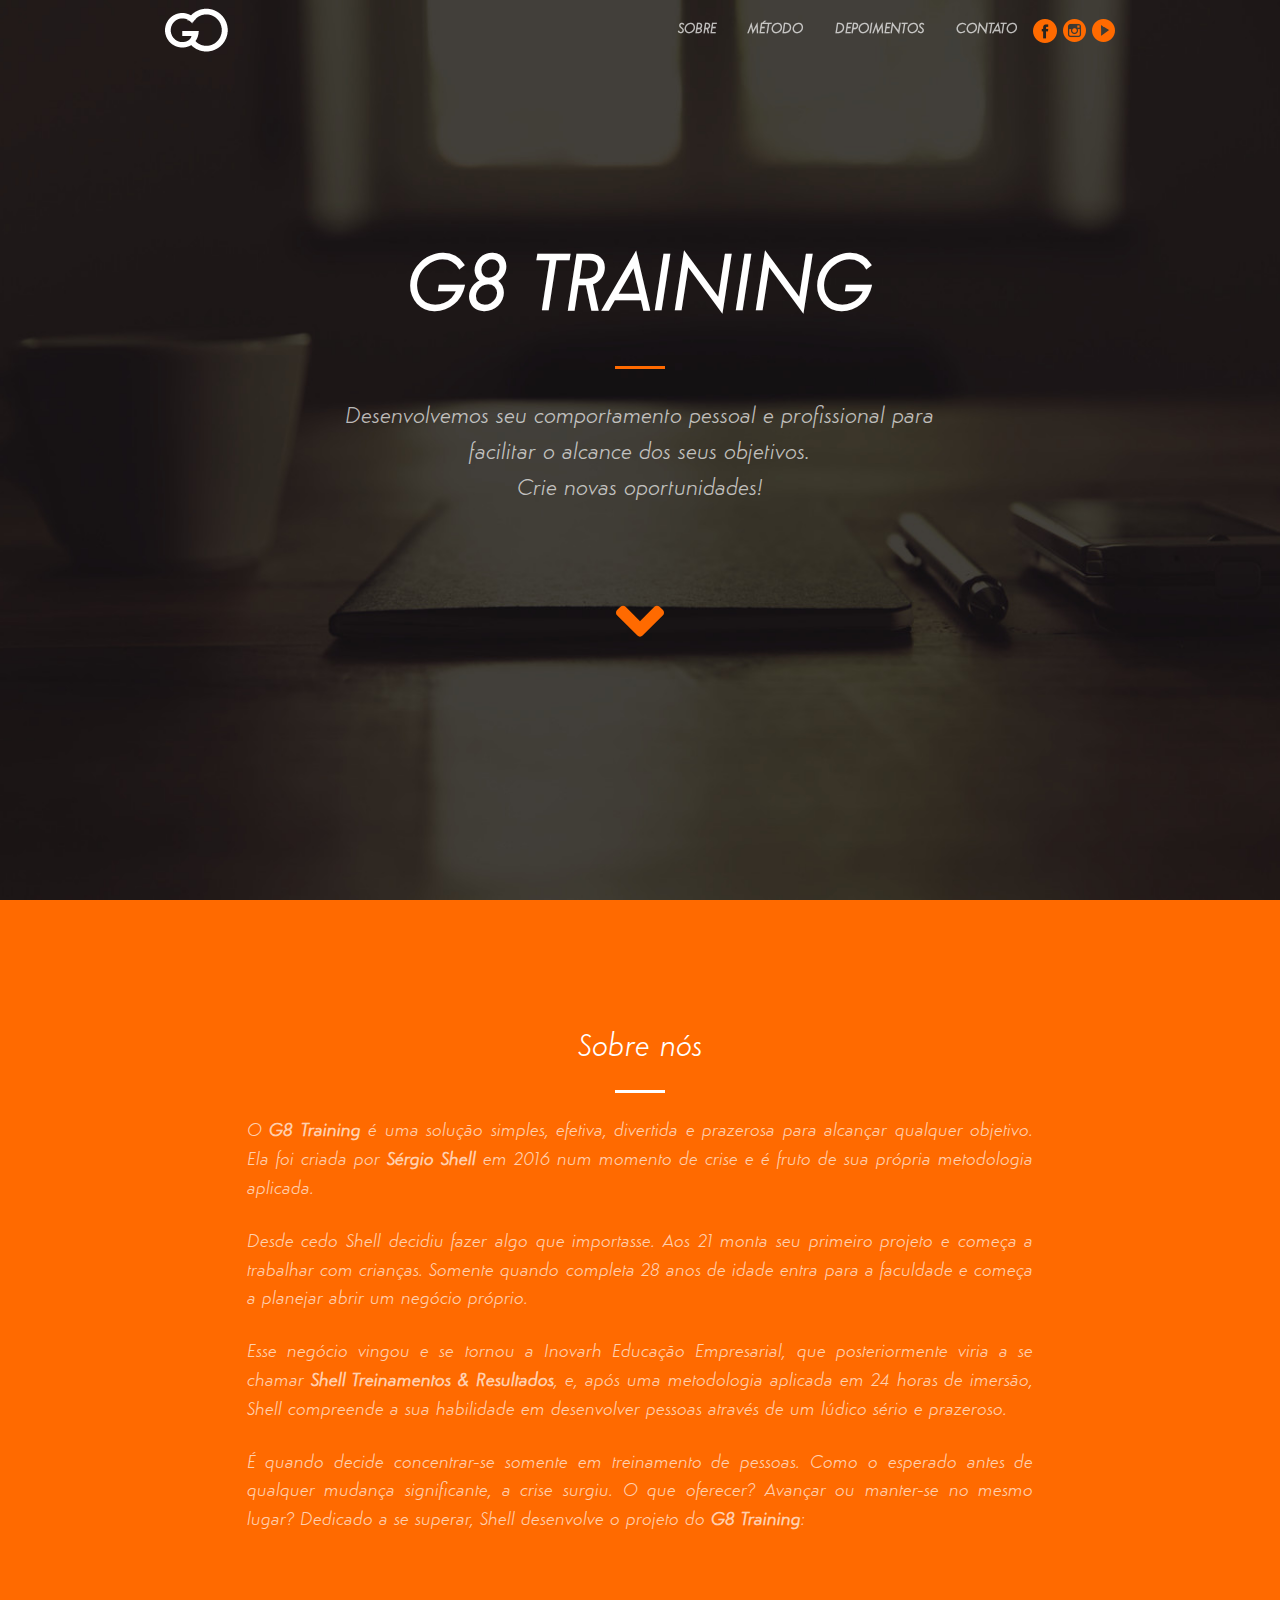
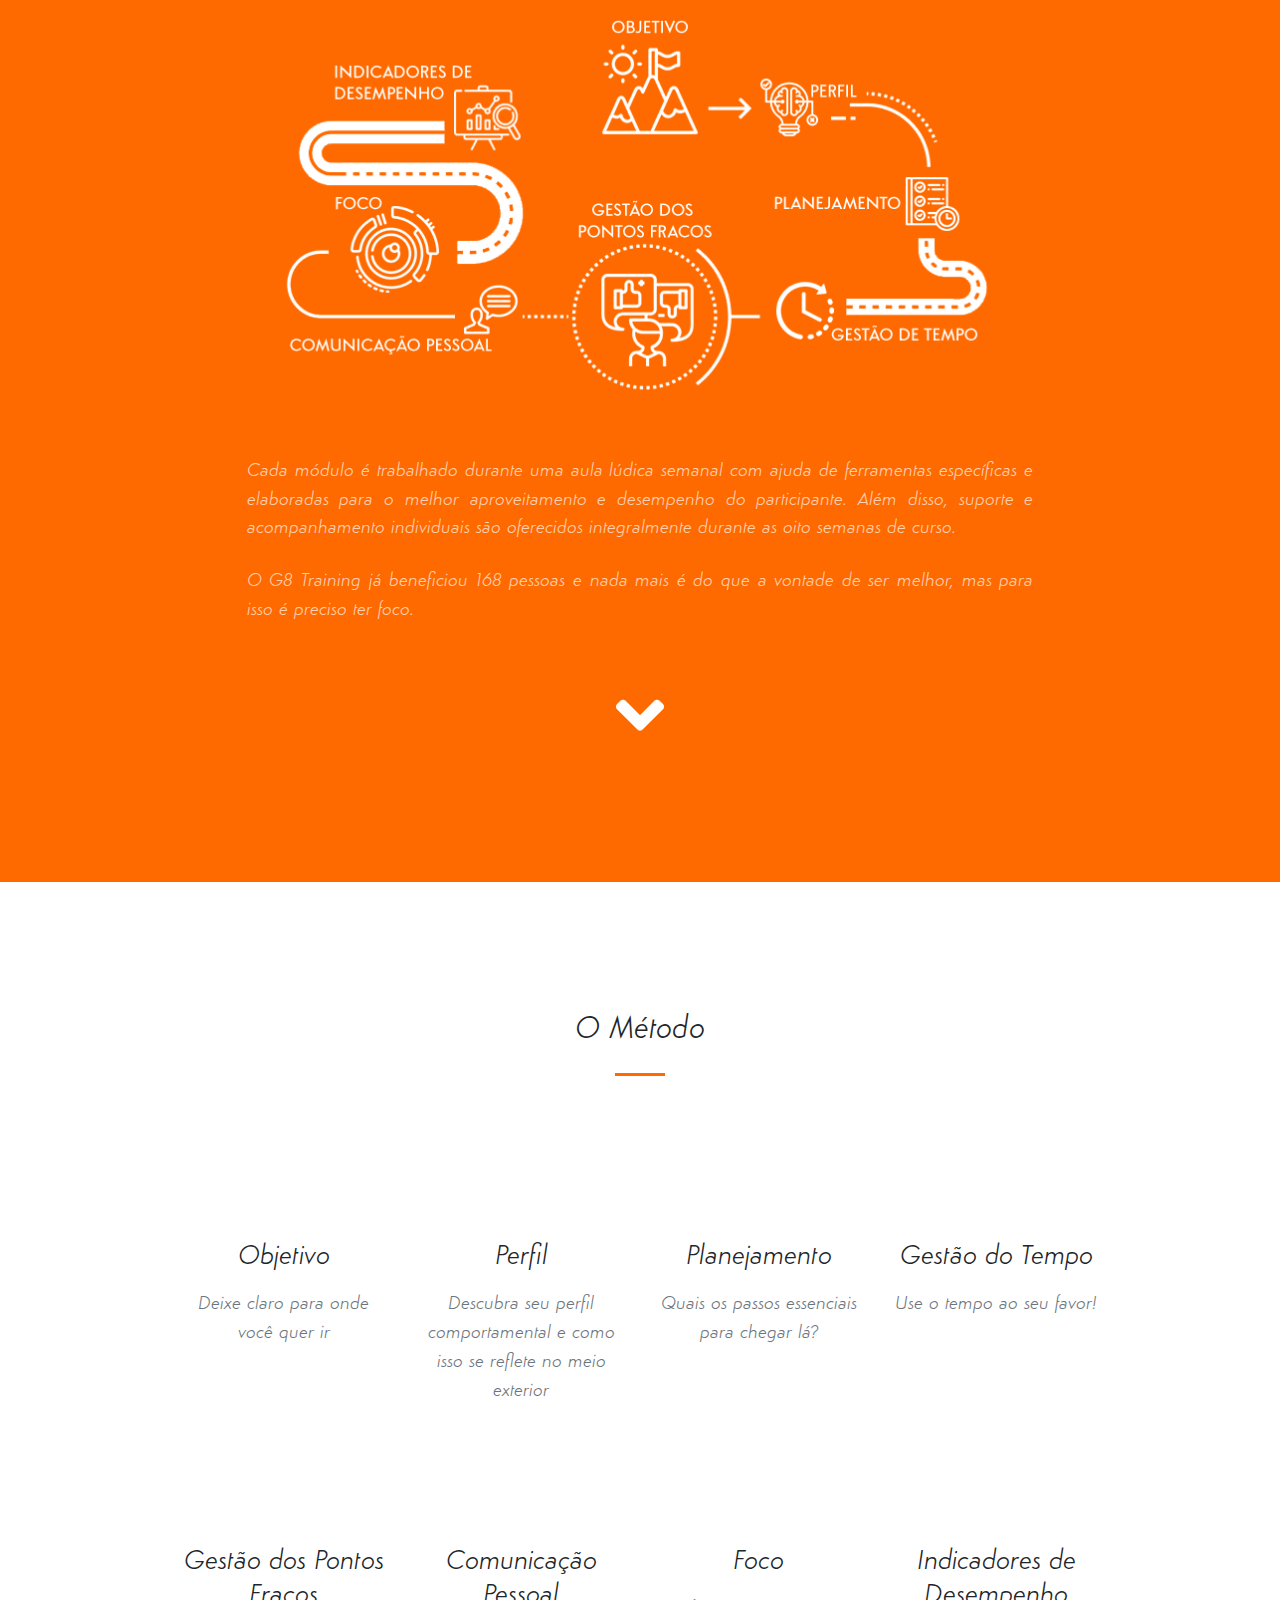
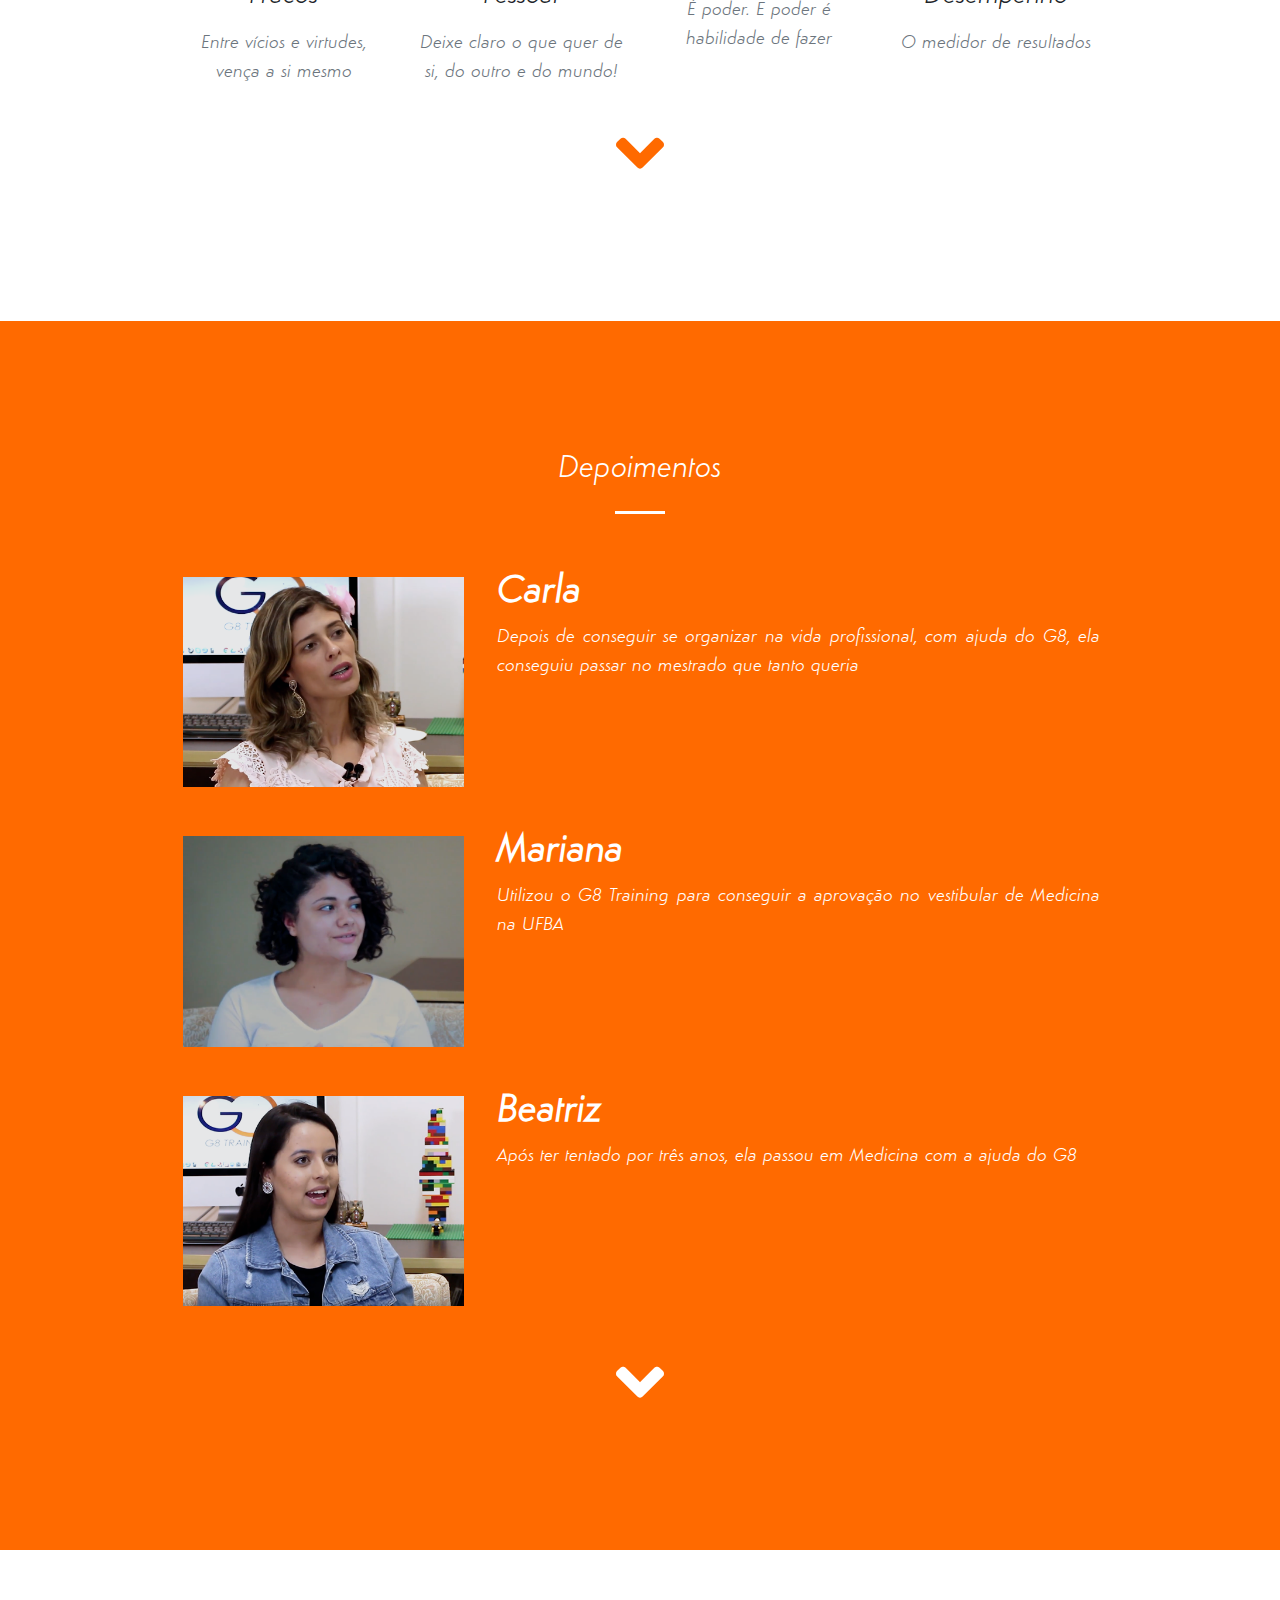
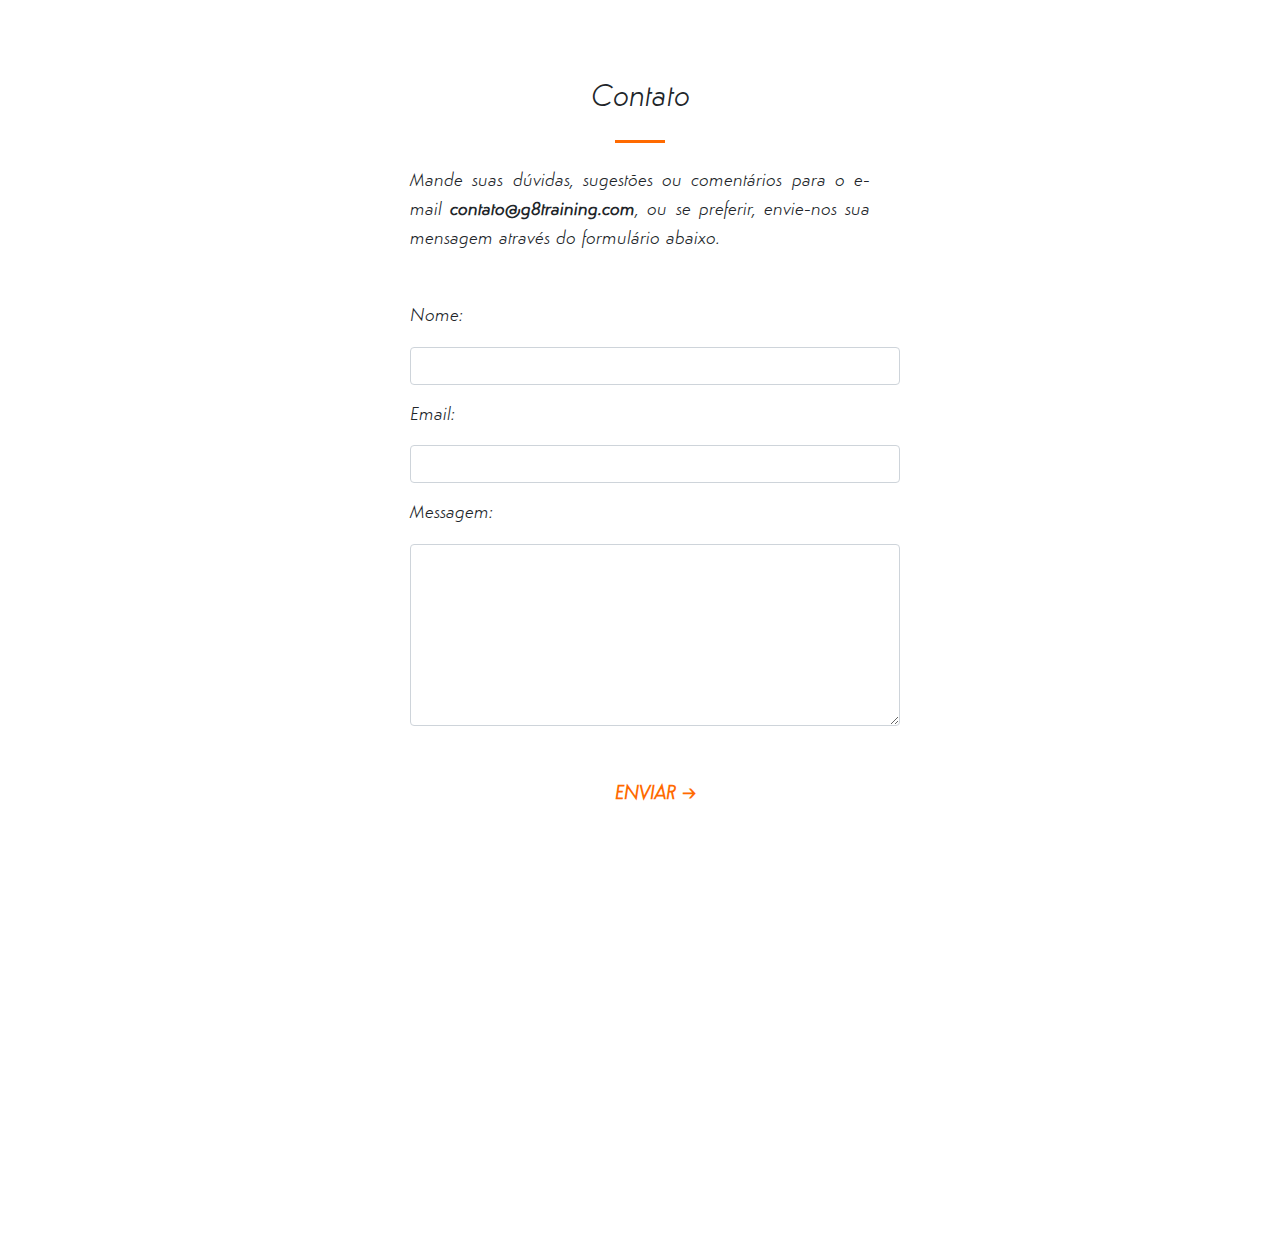
<file: index.html>
<!DOCTYPE html>
<html lang="pt-br">
  <head>
    <meta name="viewport" content="width=device-width, initial-scale=1.0" />
    <meta charset="utf-8" />
    <link rel="stylesheet" href="css/bootstrap.min.css" />
    <link rel="stylesheet" href="css/estilo.css" />
    <link rel="stylesheet" href="css/fonts.css" />

    <link rel="stylesheet" href="css/set2.css" />

    <link href="vendor/fontawesome-free/css/all.min.css" rel="stylesheet" type="text/css">
    <link href='https://fonts.googleapis.com/css?family=Open+Sans:300italic,400italic,600italic,700italic,800italic,400,300,600,700,800' rel='stylesheet' type='text/css'>
    <link href='https://fonts.googleapis.com/css?family=Merriweather:400,300,300italic,400italic,700,700italic,900,900italic' rel='stylesheet' type='text/css'>    

    
    <link rel="stylesheet" type="text/css" href="vendor/YouTubePopUp/YouTubePopUp.css">

    
    <script src="js/jquery-3.3.1.min.js"></script>
    <script src="js/bootstrap.min.js"></script>
    <script src="js/actions.js"></script>
    <script src="js/form.js"></script>

    <title>G8 Training</title>
    <link rel="shortcut icon" href="img/g8icon.png">
  </head>
  <body>

    <nav class="navbar navbar-expand-lg navbar-light fixed-top" id="mainNav">
      <div class="container">
        <img src="img/logo_menu.png" class="logo" />
        <img src="img/logo_menu_branco.png" class="logo-branco" />
        <button
          class="navbar-toggler navbar-toggler-right"
          type="button"
          data-toggle="collapse"
          data-target="#navbarResponsive"
          aria-controls="navbarResponsive"
          aria-expanded="false"
          aria-label="Toggle navigation"
        >
          <span class="navbar-toggler-icon"></span>
          
        </button>
        <div class="collapse navbar-collapse" id="navbarResponsive">
          <ul class="navbar-nav ml-auto">
            <li class="nav-item">
              <a class="nav-link js-scroll-trigger" href="#sobre">Sobre</a>
            </li>
            <li class="nav-item">
                <a class="nav-link js-scroll-trigger" href="#metodo">Método</a>
            </li>
            <li class="nav-item">
                <a class="nav-link js-scroll-trigger" href="#depoimentos">Depoimentos</a>
            </li>            
            <li class="nav-item">
                <a class="nav-link js-scroll-trigger" href="#contato">Contato</a>
            </li>
          </ul>
        </div>
        <div>
          <a href="https://www.facebook.com/shelltreinamentos/"><img src="img/facebook.png" alt="facebook"/></a>
          <a href="https://www.instagram.com/shelltreinamentos/"><img src="img/instagram.png" alt="twitter"/></a>
          <a href="https://www.youtube.com/channel/UCYsx6T_urdV7Cx6520aZsQA/"><img src="img/youtube.png" alt="youtube"/></a>
        </div>
      </div>
    </nav>

    <header class="masthead text-center text-white d-flex">
      <div class="container my-auto">
        <div class="row">
          <div class="col-lg-10 mx-auto">
            <h1 class="titulo text-uppercase"><strong>G8 Training</strong></h1>
            <hr />
          </div>
          <div class="col-lg-8 mx-auto">
            <p class="text-faded mb-5">
              Desenvolvemos seu comportamento pessoal e profissional para facilitar o alcance 
              dos seus objetivos.
            </br>
              Crie novas oportunidades!
            </p>
            </br>
            <a class="btn-angle-down btn-laranja js-scroll-trigger" href="#sobre">
              <i class="fas fa-angle-down fa-4x"></i>
            </a>
          </div>
        </div>
      </div>
    </header>

    <section class="bg-primary" id="sobre">
        <div class="container">
            <div class="row">
                <div class="col-lg-12 text-center">
                    <h2 class="section-heading text-white">Sobre nós</h2>
                    <hr class="light my-4"/>
                </div>
            </div>
        </div>
        <div class="container">
            <div class="row">
                <div class="col-lg-10 mx-auto text-center">
                    <p class="text-faded mb-4 sobre-justify">
                        O <b>G8 Training</b> é uma solução simples, efetiva, divertida e prazerosa para alcançar
                        qualquer objetivo. Ela foi criada por <b>Sérgio Shell</b> em 2016 num momento de crise e é fruto de
                        sua própria metodologia aplicada.
                    </p>
                    <p class="text-faded mb-4 sobre-justify">
                        Desde cedo Shell decidiu fazer algo que importasse. Aos 21 monta seu primeiro projeto
                        e começa a trabalhar com crianças. Somente quando completa 28 anos de idade entra para a
                        faculdade e começa a planejar abrir um negócio próprio.
                    </p>                        
                    <p class="text-faded mb-4 sobre-justify">                        
                        Esse negócio vingou e se tornou a Inovarh Educação Empresarial, que posteriormente
                        viria a se chamar <b>Shell Treinamentos & Resultados</b>, e, após uma metodologia aplicada em
                        24 horas de imersão, Shell compreende a sua habilidade em desenvolver pessoas através de
                        um lúdico sério e prazeroso.
                    </p>
                    <p class="text-faded mb-4 sobre-justify">
                        É quando decide concentrar-se somente em treinamento de pessoas. Como o esperado antes de 
                        qualquer mudança significante, a crise surgiu. O que oferecer? Avançar ou manter-se no mesmo
                        lugar? Dedicado a se superar, Shell desenvolve  o projeto do <b>G8 Training</b>:
                    </p>
                    <img class="d-block w-100" src="img/infografico.png" alt="Infográfico G8">            
                    <p class="text-faded mb-4 sobre-justify">
                        Cada módulo é trabalhado durante uma aula lúdica semanal com ajuda de ferramentas
                        específicas e elaboradas para o melhor aproveitamento e desempenho do participante. Além
                        disso, suporte e acompanhamento individuais são oferecidos integralmente durante as oito
                        semanas de curso.
                    </p>
                    <p class="text-faded mb-4 sobre-justify">
                        O G8 Training já beneficiou 168 pessoas e nada mais é do que a vontade de ser melhor, 
                        mas para isso é preciso ter foco.
                    </p>
                    </br>
                    <a class="btn-angle-down btn-branco js-scroll-trigger" href="#metodo">
                        <i class="fas fa-angle-down fa-4x"></i>
                    </a>
                </div>
            </div>        
        </div>
    </section>

    <section id="metodo">
        <div class="container">
            <div class="row">
                <div class="col-lg-12 text-center">
                    <h2 class="section-heading">O Método</h2>
                    <hr class="my-4" />
                </div>
            </div>
        </div>
        <div class="container">
            <div class="col-lg-12 mx-auto text-center">
                <div class="row">
                    <div class="col-lg-3 col-md-6 text-center">
                        <div class="service-box mt-5 mx-auto">
                            <i class="fas fa-4x fa-bullseye text-primary mb-3 sr-icon-1"></i>
                            <h3 class="mb-3">Objetivo</h3>
                            <p class="text-muted mb-0">
                                Deixe claro para onde você quer ir
                            </p>
                        </div>
                    </div>
                    <div class="col-lg-3 col-md-6 text-center">
                        <div class="service-box mt-5 mx-auto">
                            <i class="fas fa-4x fa-brain text-primary mb-3 sr-icon-2"></i>
                            <h3 class="mb-3">Perfil</h3>
                            <p class="text-muted mb-0">
                                Descubra seu perfil comportamental e como isso se reflete no meio exterior
                            </p>
                        </div>
                    </div>
                    <div class="col-lg-3 col-md-6 text-center">
                        <div class="service-box mt-5 mx-auto">
                            <i class="fas fa-4x fa-calendar-alt text-primary mb-3 sr-icon-3"></i>
                            <h3 class="mb-3">Planejamento</h3>
                            <p class="text-muted mb-0">
                                Quais os passos essenciais para chegar lá?
                            </p>
                        </div>
                    </div>
                    <div class="col-lg-3 col-md-6 text-center">
                        <div class="service-box mt-5 mx-auto">
                            <i class="fas fa-4x fa-clock text-primary mb-3 sr-icon-4"></i>
                            <h3 class="mb-3">Gestão do Tempo</h3>
                            <p class="text-muted mb-0">
                                Use o tempo ao seu favor!
                            </p>
                        </div>
                    </div>
                </div>
                <div class="row">
                    <div class="col-lg-3 col-md-6 text-center">
                        <div class="service-box mt-5 mx-auto">
                            <i class="fas fa-4x fa-link text-primary mb-3 sr-icon-1"></i>
                            <h3 class="mb-3">Gestão dos Pontos Fracos</h3>
                            <p class="text-muted mb-0">
                                Entre vícios e virtudes, vença a si mesmo
                            </p>
                        </div>
                    </div>
                    <div class="col-lg-3 col-md-6 text-center">
                        <div class="service-box mt-5 mx-auto">
                            <i class="fas fa-4x fa-comments text-primary mb-3 sr-icon-2"></i>
                            <h3 class="mb-3">Comunicação Pessoal</h3>
                            <p class="text-muted mb-0">
                                Deixe claro o que quer de si, do outro e do mundo!
                            </p>
                        </div>
                    </div>
                    <div class="col-lg-3 col-md-6 text-center">
                        <div class="service-box mt-5 mx-auto">
                            <i class="fas fa-4x fa-eye text-primary mb-3 sr-icon-3"></i>
                            <h3 class="mb-3">Foco</h3>
                            <p class="text-muted mb-0">
                                É poder. E poder é habilidade de fazer
                            </p>
                        </div>
                    </div>
                    <div class="col-lg-3 col-md-6 text-center">
                        <div class="service-box mt-5 mx-auto">
                            <i class="fas fa-4x fas fa-chart-line text-primary mb-3 sr-icon-4"></i>
                            <h3 class="mb-3">Indicadores de Desempenho</h3>
                            <p class="text-muted mb-0">
                                O medidor de resultados
                            </p>
                        </div>
                    </div>
                </div>
                </br>
                <div class="row">
                    <div class="col-lg-8 mx-auto text-center">
                        <a class="btn-angle-down btn-laranja js-scroll-trigger" href="#depoimentos">
                            <i class="fas fa-angle-down fa-4x"></i>
                        </a>
                    </div>
                </div>
            </div>
        </div>
    </section>

    <section class="bg-primary" id="depoimentos">
        <div class="container">
            <div class="row">
                <div class="col-lg-12 text-center">
                    <h2 class="section-heading text-white">Depoimentos</h2>
                    <hr class="light my-4"/>
                </div>
            </div>
        </div>
        </br>
        <div class="container">
            <div class="col-lg-12 mx-auto text-center">
                <div class="row">
                    <div class="col-lg-4 col-md-4">
                        <div class="grid">
                            <figure class="effect-ming">
                                <img src="img/carla.png" alt="img25"/>
                                <figcaption>
                                    <p></b><i class="fas fa-3x fa-play text-white mb-3 sr-icon-2"></i></p>
                                    <h2><i class="fas fa-video text-white mb-3 sr-icon-2"></i></h2>
                                    <a class="video-youtube" href="https://www.youtube.com/watch?v=7Z7pkV4J9tQ"></a>
                                </figcaption>			
                            </figure>
                        </div>
                    </div>
                    <div class="col-lg-8 col-md-8">
                        <h1 class="sobre-justify text-white"><b>Carla</b></h1>       
                        <p class="text-white mb-0 sobre-justify">
                            Depois de conseguir se organizar na vida profissional, com ajuda do G8, ela conseguiu passar no mestrado que tanto queria
                        </p>
                    </div>
                </div>
                </br>
                <div class="row">
                    <div class="col-lg-4 col-md-4">
                        <div class="grid">
                            <figure class="effect-ming">
                                <img src="img/mariana.png" alt="img25"/>
                                <figcaption>
                                    <p></b><i class="fas fa-3x fa-play text-white mb-3 sr-icon-2"></i></p>
                                    <h2><i class="fas fa-video text-white mb-3 sr-icon-2"></i></h2>
                                    <a class="video-youtube" href="https://www.youtube.com/watch?v=ceCmJNa_IqA"></a>
                                </figcaption>			
                            </figure>
                        </div>
                    </div>
                    <div class="col-lg-8 col-md-8">
                        <h1 class="sobre-justify text-white"><b>Mariana</b></h1>
                        <p class="text-white mb-0 sobre-justify">
                            Utilizou o G8 Training para conseguir a aprovação no vestibular de Medicina na UFBA
                        </p>
                    </div>
                </div>
                </br>
                <div class="row">
                    <div class="col-lg-4 col-md-4">
                        <div class="grid">
                            <figure class="effect-ming">
                                <img src="img/beatriz.png" alt="img25"/>
                                <figcaption>
                                    <p></b><i class="fas fa-3x fa-play text-white mb-3 sr-icon-2"></i></p>
                                    <h2><i class="fas fa-video text-white mb-3 sr-icon-2"></i></h2>
                                    <a class="video-youtube" href="https://www.youtube.com/watch?v=IvrZErJZbFs"></a>
                                </figcaption>			
                            </figure>
                        </div>
                    </div>
                    <div class="col-lg-8 col-md-8">
                        <h1 class="sobre-justify text-white"><b>Beatriz</b></h1>
                        <p class="text-white mb-0 sobre-justify">
                            Após ter tentado por três anos, ela passou em Medicina com a ajuda do G8
                        </p>
                    </div>
                </div>
                </br>
                <div class="row">
                    <div class="col-lg-8 mx-auto text-center">
                        <a class="btn-angle-down btn-branco js-scroll-trigger" href="#contato">
                            <i class="fas fa-angle-down fa-4x"></i>
                        </a>
                    </div>
                </div>
            </div>
        </div>
    </section>

    <section id="contato">
        <div class="container">
            <div class="row">
                <div class="col-lg-6 mx-auto text-center">
                    <h2 class="section-heading">Contato</h2>
                    <hr class="my-4">
                    <p class="mb-5 sobre-justify">
                        Mande suas dúvidas, sugestões ou comentários para o e-mail <b>contato@g8training.com</b>, ou se preferir, envie-nos sua mensagem 
                        através do formulário abaixo.
                    </p>
                </div>
            </div>
        </dib>
        <div class="container">
            <div class="row">
                <div class="col-lg-6 mx-auto text-center">
                    <form role="form" method="post" id="reused_form">
                        <div class="row form-group">
                            <p> Nome:</p>
                            <input type="text" class="form-control" id="name" name="name" required>
                        </div>
                        <div class="row form-group">
                            <p> Email:</p>
                            <input type="email" class="form-control" id="email" name="email" required>
                        </div>
                        <div class="row form-group">
                            <p> Messagem:</p>
                            <textarea class="form-control" type="textarea" id="message" name="message" maxlength="6000" rows="7"></textarea>
                        </div>
                        </br>
                        <div class="row">
                            <div class="col-sm-12 form-group">
                                <button type="submit" class="btn btn-lg button3 pull-right" >Enviar &rarr;</button>
                            </div>
                        </div>
                    </form>
                    <div id="success_message" style="width:100%; height:100%; display:none; "> <h3>Sua mensagem foi enviada com sucesso!</h3> </div>
                    <div id="error_message" style="width:100%; height:100%; display:none; "> <h3>Erro</h3> Aconteceu algum problema ao enviar sua mensagem. </div>
                </div>
            </div>
        </div>
    </section>

    <section id="footer">
        <div class="container">
            <div class="row">
                <div class="col-xs-12 col-sm-12 col-md-12 mt-2 mt-sm-2 text-center text-white">
                    <p class="h6">Copyright &copy 2019 Lucas Badaró. Todos direitos reservados.</p>
                </div>
                </hr>
            </div>	
        </div>
    </section>

    <!-- Bootstrap core JavaScript -->
    <script src="vendor/jquery/jquery.js"></script>
    <script src="vendor/bootstrap/js/bootstrap.bundle.js"></script>

    <!-- Plugin JavaScript -->
    <script src="vendor/jquery-easing/jquery.easing.js"></script>
    <script src="vendor/scrollreveal/scrollreveal.js"></script>
    <script src="vendor/magnific-popup/jquery.magnific-popup.js"></script>

    <!-- Custom scripts for this template -->
    <script src="js/creative.js"></script>

	<script type="text/javascript" src="vendor/YouTubePopUp/YouTubePopUp.jquery.js"></script>
	<script type="text/javascript">
		jQuery(function(){ jQuery("a.video-youtube").YouTubePopUp(); });
    </script>

  </body>
</html>
</file>
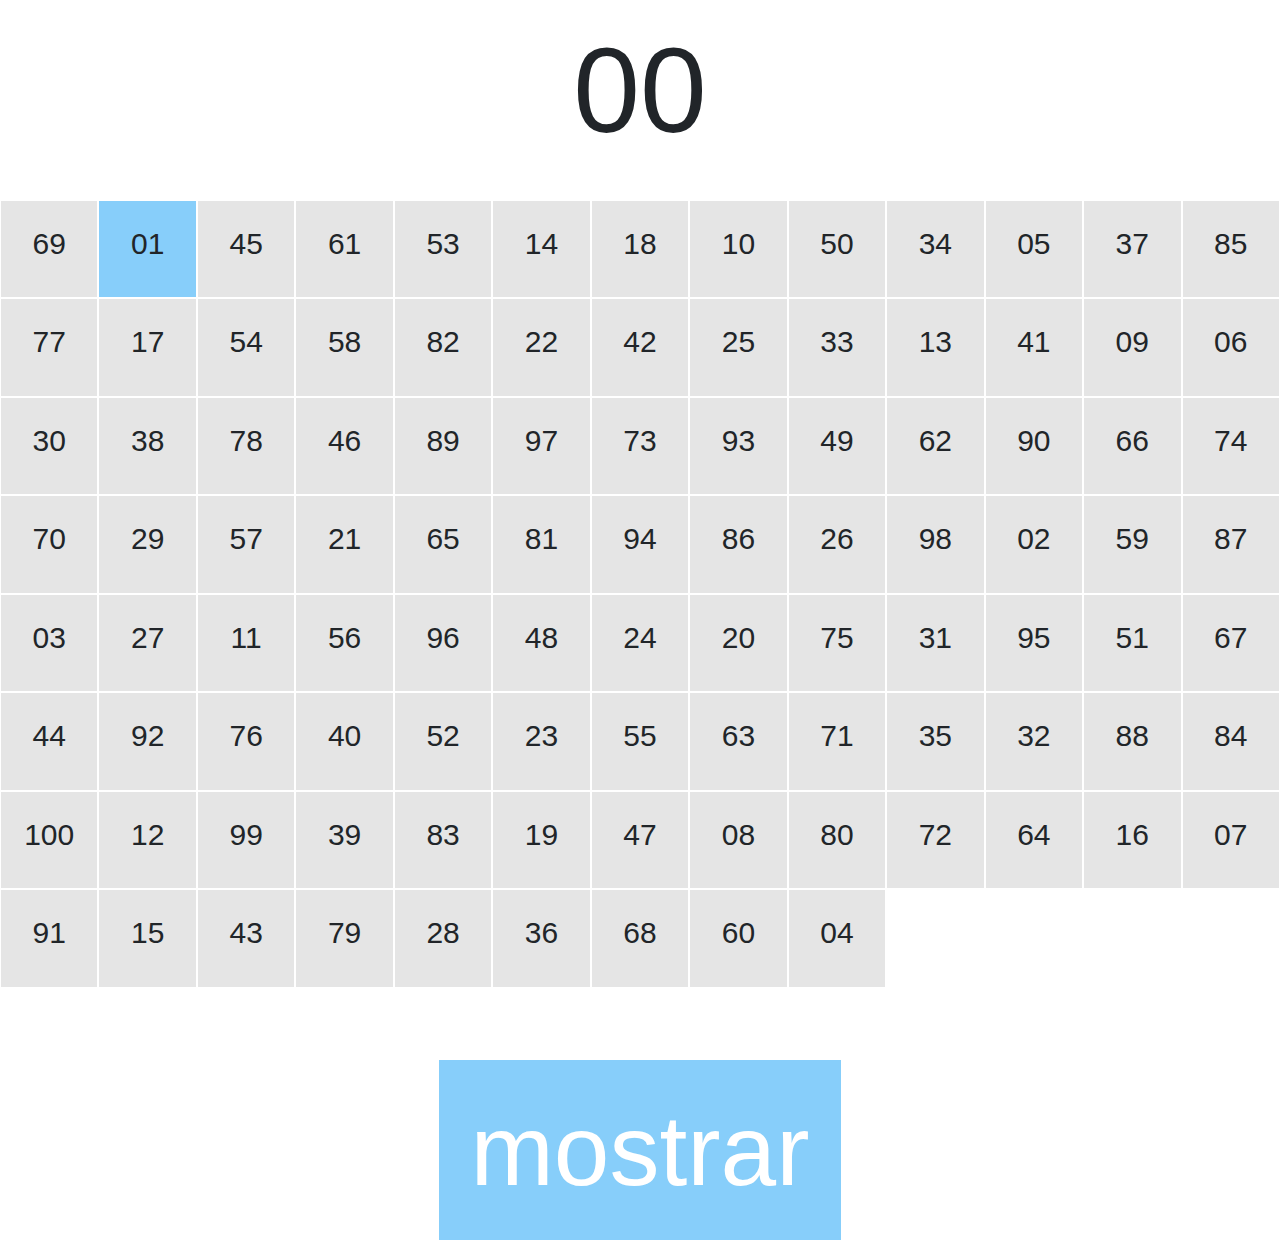
<file: jogo-dos-numeros.html>
<!DOCTYPE html>
<html>

<head>
    <link href="css/jogo-estilo.css" rel="stylesheet" type="text/css"></link>
    <link rel="stylesheet" href="css/bootstrap.min.css" />
    <script src="js/lodash.min.js"></script>
    <script src="js/jogo-acoes.js"></script>
</head>

<body>
    <div id="player">00</div>
    <div id="memory_board" class="grid"></div>
    <div id="botao">
        <button class="button" onclick="mostrar()">mostrar</button>
    </div>
    <script>newBoard();</script>

</body>

</html>
</file>
<file: css/estilo.css>
.sobre-justify {
    text-align: justify;
}

.img-depo {
    background-color: white; 
    color: #ff6a00;
    border: 7px solid #ff6a00;
}

.button-test {
    border: none;
    color: white;
    padding: 8px 16px;
    text-align: center;
    text-decoration: none;
    display: inline-block;
    font-size: 16px;
    margin: 4px 2px;
    -webkit-transition-duration: 0.4s; /* Safari */
    transition-duration: 0.4s;
    cursor: pointer;
    border-radius: 8px;
}

.button3 {
    background-color: white; 
    color: #ff6a00;
    border: 2px solid #ff6a00;
}
  
.button3:hover {
    background-color: #ff6a00;
    color: white;
}

.div-depoimento {
    padding-top: 50px;
    padding-bottom: 50px;
}

body,
html {
    
  width: 100%;
  height: 100%;
}

@media (min-width: 1200px) {
  .container {
    width: 980px;
  }
}

body {
    font-size: 1.2rem;
    font-family: "Simplo Light Italic";
}

hr {
  max-width: 50px;
  border-width: 3px;
  border-color: #ff6a00;
}

hr.light {
  border-color: #fff;
}

a {
  color: #ff6a00;
  -webkit-transition: all 0.2s;
  transition: all 0.2s;
}

a:hover {
  color: #ff6a00;
}

h1,
h2,
h3,
h4,
h5,
h6 {
  font-family: "Simplo Light Italic";
}

.bg-primary {
  background-color: #ff6a00 !important;
}

.bg-dark {
  background-color: #212529 !important;
}

.text-faded {
  color: rgba(255, 255, 255, 0.7);
}

section {
  padding: 8rem 0;
}

.section-heading {
  margin-top: 0;
}

::-moz-selection {
  color: #fff;
  background: #212529;
  text-shadow: none;
}

::selection {
  color: #fff;
  background: #212529;
  text-shadow: none;
}

img::-moz-selection {
  color: #fff;
  background: transparent;
}

img::selection {
  color: #fff;
  background: transparent;
}

img::-moz-selection {
  color: #fff;
  background: transparent;
}

#mainNav {
  border-bottom: 1px solid rgba(33, 37, 41, 0.1);
  background-color: #fff;
  font-family: "Simplo Light Italic";
  -webkit-transition: all 0.2s;
  transition: all 0.2s;
}

#mainNav .navbar-brand {
  font-weight: 700;
  text-transform: uppercase;
  color: #ff6a00;
  font-family: "Simplo Light Italic";
}

#mainNav .navbar-brand:focus,
#mainNav .navbar-brand:hover {
  color: #ff6a00;
}

#mainNav .navbar-nav > li.nav-item > a.nav-link,
#mainNav .navbar-nav > li.nav-item > a.nav-link:focus {
  font-size: 0.9rem;
  font-weight: 700;
  text-transform: uppercase;
  color: #212529;
}

#mainNav .navbar-nav > li.nav-item > a.nav-link:hover,
#mainNav .navbar-nav > li.nav-item > a.nav-link:focus:hover {
  color: #ff6a00;
}

#mainNav .navbar-nav > li.nav-item > a.nav-link.active,
#mainNav .navbar-nav > li.nav-item > a.nav-link:focus.active {
  color: #ff6a00 !important;
  background-color: transparent;
}

#mainNav .navbar-nav > li.nav-item > a.nav-link.active:hover,
#mainNav .navbar-nav > li.nav-item > a.nav-link:focus.active:hover {
  background-color: transparent;
}

@media (min-width: 992px) {
  #mainNav {
    border-color: transparent;
    background-color: transparent;
  }
  #mainNav img.logo {
    display: none;
  }
  #mainNav img.logo-branco {
    display: block;
  }
  #mainNav .navbar-brand {
    color: rgba(255, 255, 255, 0.7);
  }
  #mainNav .navbar-brand:focus,
  #mainNav .navbar-brand:hover {
    color: #fff;
  }
  #mainNav .navbar-nav > li.nav-item > a.nav-link {
    padding: 0.5rem 1rem;
  }
  #mainNav .navbar-nav > li.nav-item > a.nav-link,
  #mainNav .navbar-nav > li.nav-item > a.nav-link:focus {
    color: rgba(255, 255, 255, 0.7);
  }
  #mainNav .navbar-nav > li.nav-item > a.nav-link:hover,
  #mainNav .navbar-nav > li.nav-item > a.nav-link:focus:hover {
    color: #fff;
  }
  #mainNav.navbar-shrink {
    border-bottom: 1px solid rgba(33, 37, 41, 0.1);
    background-color: #fff;
  }

  #mainNav.navbar-shrink img.logo {
    display: block;
  }

  #mainNav.navbar-shrink img.logo-branco {
    display: none;
  }

  #mainNav.navbar-shrink .navbar-brand {
    color: #ff6a00;
  }
  #mainNav.navbar-shrink .navbar-brand:focus,
  #mainNav.navbar-shrink .navbar-brand:hover {
    color: #ff6a00;
  }
  #mainNav.navbar-shrink .navbar-nav > li.nav-item > a.nav-link,
  #mainNav.navbar-shrink .navbar-nav > li.nav-item > a.nav-link:focus {
    color: #212529;
  }
  #mainNav.navbar-shrink .navbar-nav > li.nav-item > a.nav-link:hover,
  #mainNav.navbar-shrink .navbar-nav > li.nav-item > a.nav-link:focus:hover {
    color: #ff6a00;
  }
}

header.masthead {
  padding-top: 10rem;
  padding-bottom: calc(10rem - 56px);
  background-image: url("../img/header.jpg");
  background-position: center center;
  background-size: cover;
}

header.masthead hr {
  margin-top: 30px;
  margin-bottom: 30px;
}

header.masthead h1 {
  font-size: 3rem;
}

header.masthead p {
  font-weight: 400;
}

@media (min-width: 768px) {
  header.masthead p {
    font-size: 1.5rem;
  }
}

@media (min-width: 992px) {
  header.masthead {
    height: 100vh;
    min-height: 650px;
    padding-top: 0;
    padding-bottom: 0;
  }
  header.masthead h1 {
    font-size: 4rem;
  }
}

@media (min-width: 1200px) {
  header.masthead h1 {
    font-size: 5rem;
  }
}

.service-box {
  max-width: 400px;
}

.text-primary {
  color: #ff6a00 !important;
}

.btn {
  font-weight: 700;
  text-transform: uppercase;
  border: none;
  border-radius: 15px;
  font-family: "Simplo Light Italic";
}

/* TESTES */

.btn-branco {
    color: #fff !important;
}

.btn-laranja {
    color: #ff6a00 !important;
}

@-moz-keyframes bounce {
    0%, 20%, 50%, 80%, 100% {
      -moz-transform: translateY(0);
      transform: translateY(0);
    }
    40% {
      -moz-transform: translateY(-30px);
      transform: translateY(-30px);
    }
    60% {
      -moz-transform: translateY(-15px);
      transform: translateY(-15px);
    }
  }
  @-webkit-keyframes bounce {
    0%, 20%, 50%, 80%, 100% {
      -webkit-transform: translateY(0);
      transform: translateY(0);
    }
    40% {
      -webkit-transform: translateY(-30px);
      transform: translateY(-30px);
    }
    60% {
      -webkit-transform: translateY(-15px);
      transform: translateY(-15px);
    }
  }
  @keyframes bounce {
    0%, 20%, 50%, 80%, 100% {
      -moz-transform: translateY(0);
      -ms-transform: translateY(0);
      -webkit-transform: translateY(0);
      transform: translateY(0);
    }
    40% {
      -moz-transform: translateY(-30px);
      -ms-transform: translateY(-30px);
      -webkit-transform: translateY(-30px);
      transform: translateY(-30px);
    }
    60% {
      -moz-transform: translateY(-15px);
      -ms-transform: translateY(-15px);
      -webkit-transform: translateY(-15px);
      transform: translateY(-15px);
    }
  }

  .bounce i {
    -moz-animation: bounce 2s infinite;
    -webkit-animation: bounce 2s infinite;
    animation: bounce 2s infinite;
  }










/*------------------------------------*\
	Team
\*------------------------------------*/

.team {
    position: relative;
    background-color: white; /* #ff6a00;*/
    padding: 40px 20px;
    margin: 15px 0px;
    border-radius: 15px;
}

.team::after {
    content: "";
    background-color: #1C1D21;
    position: absolute;
    left: 0;
    right: 0;
    top: 0;
    height: 0%;
    z-index: 1;
    -webkit-transition: 0.2s height;
    transition: 0.2s height;
    border-radius: 8px;
}

.team:hover:after {
    height: 100%;
}

.team-img {
    position: relative;
    margin-bottom: 20px;
    z-index: 11;
}

.team-img>img {
  width: 100%;
  border-radius: 8px;
}

.team .overlay {
    background: #1C1D21;
    position: absolute;
    bottom: 0;
    left: 0;
    right: 0;
    top: 0;
    opacity: 0;
    -webkit-transition: 0.2s opacity;
    transition: 0.2s opacity;
}

.teste-play {
    position: absolute;
    top: 50%;
    left: 55%;
    transform: translate(-50%,-50%);
}

.team:hover .overlay {
    opacity: 0.8;
}

.team .team-content {
    text-align: center;
    position: relative;
    z-index: 11;
}

.team .team-content h3 {
    margin-bottom: 10px;
    -webkit-transition: 0.2s color;
    transition: 0.2s color;
}

.team .team-content span {
    font-size: 14px;
    text-transform: uppercase;
    -webkit-transition: 0.2s color;
    transition: 0.2s color;
}

.team:hover .team-content h3 {
    color: #FFF;
}

.team:hover .team-content span {
    color: #ff6a00;
}

.team .team-social {
    position: absolute;
    top: 0;
    right: 0;
    opacity: 0;
    -webkit-transition: 0.2s opacity;
    transition: 0.2s opacity;
}

.team .team-social a {
    display: block;
    line-height: 50px;
    width: 50px;
    text-align: center;
    background-color: #ff6a00;
    color: #FFF;
}

.team:hover .team-social {
    opacity: 1;
}  

.popup__overlay1,
.popup__overlay2,
.popup__overlay3 {
    display: none;
    position: fixed;
    left: 0;
    top: 0;
    width: 100%;
    height: 100%;
    background: rgba(0, 0, 0, 0.5);
    text-align: center;
    z-index: 100;
}
  
.popup__overlay1:after,
.popup__overlay2:after,
.popup__overlay3:after {
    display: inline-block;
    height: 100%;
    width: 0;
    vertical-align: middle;
    content: "";
}
  
.popup {
    display: inline-block;
    position: relative;
    width: 100%;
    height: 100%;
    max-width: 640px;
    max-height: 480px;
    padding: 20px;
    border: 1px solid #ff6a00;
    background: #000;
    color: white;
    vertical-align: middle;
}
  
.popup-form__row {
    margin: 1em 0;
}
  
.popup__close {
    display: block;
    position: absolute;
    top: 0px;
    right: 6px;
    width: 12px;
    height: 12px;
    padding: 8px;
    cursor: pointer;
    text-align: center;
    font-size: 16px;
    line-height: 12px;
    color:  #ff6a00;
    text-decoration: none;
    font-weight: bold;
}
 
iframe {
    width: 100%;
    height: 100%;
}

a.play-button { 
    cursor: pointer; 
}
</file>
<file: css/fonts.css>
@font-face{
    font-family: "Simplo Light Italic";
    src: url('../fonts/Simplo-LightIt.eot');
    src: local('Simplo Light Italic'),url('../fonts/Simplo-LightIt.ttf');
    font-weight: normal;
    font-style: normal;
}
</file>
<file: css/set2.css>
.grid {
	position: relative;
	clear: both;
	margin: 0 auto;
	/*padding: 1em 0 4em;*/
	max-width: 1000px;
	list-style: none;
	text-align: center;
}

/* Common style */
.grid figure {
	position: relative;
	float: left;
	overflow: hidden;
	margin: 10px 1%;
	/*min-width: 320px;*/
	max-width: 480px;
	max-height: 360px;
	/*width: 48%;*/
	height: auto;
	background: #3085a3;
	text-align: center;
	cursor: pointer;
}

.grid figure img {
	position: relative;
	display: block;
	min-height: 100%;
	max-width: 100%;
	opacity: 0.8;
}

.grid figure figcaption {
	padding: 2em;
	color: #fff;
	text-transform: uppercase;
	font-size: 1.25em;
	-webkit-backface-visibility: hidden;
	backface-visibility: hidden;
}

.grid figure figcaption::before,
.grid figure figcaption::after {
	pointer-events: none;
}

.grid figure figcaption,
.grid figure figcaption > a {
	position: absolute;
	top: 0;
	left: 0;
	width: 100%;
	height: 100%;
}

/* Anchor will cover the whole item by default */
/* For some effects it will show as a button */
.grid figure figcaption > a {
	z-index: 1000;
	text-indent: 200%;
	white-space: nowrap;
	font-size: 0;
	opacity: 0;
}

.grid figure h2 {
	word-spacing: -0.15em;
	font-weight: 300;
}

.grid figure h2 span {
	font-weight: 800;
}

.grid figure h2,
.grid figure p {
	margin: 0;
}

.grid figure p {
	letter-spacing: 1px;
	font-size: 68.5%;
}

/*---------------*/
/***** Ming *****/
/*---------------*/

figure.effect-ming {
	background: #030c17;
}

figure.effect-ming img {
	opacity: 0.9;
	-webkit-transition: opacity 0.35s;
	transition: opacity 0.35s;
}

figure.effect-ming figcaption::before {
	position: absolute;
	top: 10px;
	right: 10px;
	bottom: 10px;
	left: 10px;
	border: 2px solid #fff;
	box-shadow: 0 0 0 30px rgb(255, 255, 255);
	content: '';
	opacity: 0;
	-webkit-transition: opacity 0.35s, -webkit-transform 0.35s;
	transition: opacity 0.35s, transform 0.35s;
	-webkit-transform: scale3d(1.4,1.4,1);
	transform: scale3d(1.4,1.4,1);
}

figure.effect-ming h2 {
	-webkit-transition: -webkit-transform 0.35s;
	transition: transform 0.35s;
}

figure.effect-ming p {
    margin: 20% 0 10px 0;
    opacity: 0;
	-webkit-transition: opacity 0.35s, -webkit-transform 0.35s;
    transition: opacity 0.35s, transform 0.35s;
	-webkit-transform: scale(1.5);
    transform: scale(1.5);

}

figure.effect-ming:hover h2 {
    opacity: 0;
    -webkit-transition: opacity 0.2s, -webkit-transform 0.2s;
    transition: opacity 0.2s, transform 0.2s;    
}

figure.effect-ming:hover figcaption::before,
figure.effect-ming:hover p {
	opacity: 1;
	-webkit-transform: scale3d(1,1,1);
	transform: scale3d(1,1,1);
}

figure.effect-ming:hover figcaption {
	background-color: rgba(58,52,42,0);
}

figure.effect-ming:hover img {
	opacity: 0.4;
}

/* Media queries */
@media screen and (max-width: 50em) {
	.content {
		padding: 0 10px;
		text-align: center;
	}
	.grid figure {
		display: inline-block;
		float: none;
		margin: 10px auto;
		width: 100%;
	}
}
</file>
<file: css/jogo-estilo.css>
.quadrantes {
    background-image:
        linear-gradient(red 4px, transparent 4px),
        linear-gradient(90deg, red 4px, transparent 4px);
    background-size: 490px 490px, 490px 490px, 10px 0px, 0px 0px;
    background-position:-2px -2px, -2px -2px, -1px -1px, -1px -1px;
}
.grid {
    display: grid;
    grid-template-columns: repeat(auto-fill, minmax(6rem, 1fr));
    grid-auto-rows: 1fr;
}

.grid::before {
    content: '';
    width: 0;
    padding-bottom: 100%;
    grid-row: 1 / 1;
    grid-column: 1 / 1;
}

.grid > *:first-child {
    grid-row: 1 / 1;
    grid-column: 1 / 1;
}

.grid > * {
    background: rgba(0,0,0,0.1);
    border: 1px white solid;
}

.block {
    font-size: 30px;
    cursor: pointer;
    text-align: center;
    line-height: 85px;
}

.block.first {
    background: #87CEFA;
}

#player {
    height: 200px;
    font-size: 120px;
    cursor: pointer;
    text-align: center;
}

#botao {
    font-size: 180px;
    cursor: pointer;
    text-align: center;
}

.button {
    background-color: #87CEFA;
    border: none;
    color: white;
    padding: 15px 32px;
    text-align: center;
    text-decoration: none;
    display: inline-block;
    font-size: 100px;
}
</file>
<file: vendor/fontawesome-free/css/all.min.css>
/*!
 * Font Awesome Free 5.3.1 by @fontawesome - https://fontawesome.com
 * License - https://fontawesome.com/license/free (Icons: CC BY 4.0, Fonts: SIL OFL 1.1, Code: MIT License)
 */
.fa,.fab,.fal,.far,.fas{-moz-osx-font-smoothing:grayscale;-webkit-font-smoothing:antialiased;display:inline-block;font-style:normal;font-variant:normal;text-rendering:auto;line-height:1}.fa-lg{font-size:1.33333em;line-height:.75em;vertical-align:-.0667em}.fa-xs{font-size:.75em}.fa-sm{font-size:.875em}.fa-1x{font-size:1em}.fa-2x{font-size:2em}.fa-3x{font-size:3em}.fa-4x{font-size:4em}.fa-5x{font-size:5em}.fa-6x{font-size:6em}.fa-7x{font-size:7em}.fa-8x{font-size:8em}.fa-9x{font-size:9em}.fa-10x{font-size:10em}.fa-fw{text-align:center;width:1.25em}.fa-ul{list-style-type:none;margin-left:2.5em;padding-left:0}.fa-ul>li{position:relative}.fa-li{left:-2em;position:absolute;text-align:center;width:2em;line-height:inherit}.fa-border{border:.08em solid #eee;border-radius:.1em;padding:.2em .25em .15em}.fa-pull-left{float:left}.fa-pull-right{float:right}.fa.fa-pull-left,.fab.fa-pull-left,.fal.fa-pull-left,.far.fa-pull-left,.fas.fa-pull-left{margin-right:.3em}.fa.fa-pull-right,.fab.fa-pull-right,.fal.fa-pull-right,.far.fa-pull-right,.fas.fa-pull-right{margin-left:.3em}.fa-spin{animation:fa-spin 2s infinite linear}.fa-pulse{animation:fa-spin 1s infinite steps(8)}@keyframes fa-spin{0%{transform:rotate(0deg)}to{transform:rotate(1turn)}}.fa-rotate-90{-ms-filter:"progid:DXImageTransform.Microsoft.BasicImage(rotation=1)";transform:rotate(90deg)}.fa-rotate-180{-ms-filter:"progid:DXImageTransform.Microsoft.BasicImage(rotation=2)";transform:rotate(180deg)}.fa-rotate-270{-ms-filter:"progid:DXImageTransform.Microsoft.BasicImage(rotation=3)";transform:rotate(270deg)}.fa-flip-horizontal{-ms-filter:"progid:DXImageTransform.Microsoft.BasicImage(rotation=0, mirror=1)";transform:scaleX(-1)}.fa-flip-vertical{transform:scaleY(-1)}.fa-flip-horizontal.fa-flip-vertical,.fa-flip-vertical{-ms-filter:"progid:DXImageTransform.Microsoft.BasicImage(rotation=2, mirror=1)"}.fa-flip-horizontal.fa-flip-vertical{transform:scale(-1)}:root .fa-flip-horizontal,:root .fa-flip-vertical,:root .fa-rotate-90,:root .fa-rotate-180,:root .fa-rotate-270{-webkit-filter:none;filter:none}.fa-stack{display:inline-block;height:2em;line-height:2em;position:relative;vertical-align:middle;width:2em}.fa-stack-1x,.fa-stack-2x{left:0;position:absolute;text-align:center;width:100%}.fa-stack-1x{line-height:inherit}.fa-stack-2x{font-size:2em}.fa-inverse{color:#fff}.fa-500px:before{content:"\f26e"}.fa-accessible-icon:before{content:"\f368"}.fa-accusoft:before{content:"\f369"}.fa-ad:before{content:"\f641"}.fa-address-book:before{content:"\f2b9"}.fa-address-card:before{content:"\f2bb"}.fa-adjust:before{content:"\f042"}.fa-adn:before{content:"\f170"}.fa-adversal:before{content:"\f36a"}.fa-affiliatetheme:before{content:"\f36b"}.fa-air-freshener:before{content:"\f5d0"}.fa-algolia:before{content:"\f36c"}.fa-align-center:before{content:"\f037"}.fa-align-justify:before{content:"\f039"}.fa-align-left:before{content:"\f036"}.fa-align-right:before{content:"\f038"}.fa-alipay:before{content:"\f642"}.fa-allergies:before{content:"\f461"}.fa-amazon:before{content:"\f270"}.fa-amazon-pay:before{content:"\f42c"}.fa-ambulance:before{content:"\f0f9"}.fa-american-sign-language-interpreting:before{content:"\f2a3"}.fa-amilia:before{content:"\f36d"}.fa-anchor:before{content:"\f13d"}.fa-android:before{content:"\f17b"}.fa-angellist:before{content:"\f209"}.fa-angle-double-down:before{content:"\f103"}.fa-angle-double-left:before{content:"\f100"}.fa-angle-double-right:before{content:"\f101"}.fa-angle-double-up:before{content:"\f102"}.fa-angle-down:before{content:"\f107"}.fa-angle-left:before{content:"\f104"}.fa-angle-right:before{content:"\f105"}.fa-angle-up:before{content:"\f106"}.fa-angry:before{content:"\f556"}.fa-angrycreative:before{content:"\f36e"}.fa-angular:before{content:"\f420"}.fa-ankh:before{content:"\f644"}.fa-app-store:before{content:"\f36f"}.fa-app-store-ios:before{content:"\f370"}.fa-apper:before{content:"\f371"}.fa-apple:before{content:"\f179"}.fa-apple-alt:before{content:"\f5d1"}.fa-apple-pay:before{content:"\f415"}.fa-archive:before{content:"\f187"}.fa-archway:before{content:"\f557"}.fa-arrow-alt-circle-down:before{content:"\f358"}.fa-arrow-alt-circle-left:before{content:"\f359"}.fa-arrow-alt-circle-right:before{content:"\f35a"}.fa-arrow-alt-circle-up:before{content:"\f35b"}.fa-arrow-circle-down:before{content:"\f0ab"}.fa-arrow-circle-left:before{content:"\f0a8"}.fa-arrow-circle-right:before{content:"\f0a9"}.fa-arrow-circle-up:before{content:"\f0aa"}.fa-arrow-down:before{content:"\f063"}.fa-arrow-left:before{content:"\f060"}.fa-arrow-right:before{content:"\f061"}.fa-arrow-up:before{content:"\f062"}.fa-arrows-alt:before{content:"\f0b2"}.fa-arrows-alt-h:before{content:"\f337"}.fa-arrows-alt-v:before{content:"\f338"}.fa-assistive-listening-systems:before{content:"\f2a2"}.fa-asterisk:before{content:"\f069"}.fa-asymmetrik:before{content:"\f372"}.fa-at:before{content:"\f1fa"}.fa-atlas:before{content:"\f558"}.fa-atom:before{content:"\f5d2"}.fa-audible:before{content:"\f373"}.fa-audio-description:before{content:"\f29e"}.fa-autoprefixer:before{content:"\f41c"}.fa-avianex:before{content:"\f374"}.fa-aviato:before{content:"\f421"}.fa-award:before{content:"\f559"}.fa-aws:before{content:"\f375"}.fa-backspace:before{content:"\f55a"}.fa-backward:before{content:"\f04a"}.fa-balance-scale:before{content:"\f24e"}.fa-ban:before{content:"\f05e"}.fa-band-aid:before{content:"\f462"}.fa-bandcamp:before{content:"\f2d5"}.fa-barcode:before{content:"\f02a"}.fa-bars:before{content:"\f0c9"}.fa-baseball-ball:before{content:"\f433"}.fa-basketball-ball:before{content:"\f434"}.fa-bath:before{content:"\f2cd"}.fa-battery-empty:before{content:"\f244"}.fa-battery-full:before{content:"\f240"}.fa-battery-half:before{content:"\f242"}.fa-battery-quarter:before{content:"\f243"}.fa-battery-three-quarters:before{content:"\f241"}.fa-bed:before{content:"\f236"}.fa-beer:before{content:"\f0fc"}.fa-behance:before{content:"\f1b4"}.fa-behance-square:before{content:"\f1b5"}.fa-bell:before{content:"\f0f3"}.fa-bell-slash:before{content:"\f1f6"}.fa-bezier-curve:before{content:"\f55b"}.fa-bible:before{content:"\f647"}.fa-bicycle:before{content:"\f206"}.fa-bimobject:before{content:"\f378"}.fa-binoculars:before{content:"\f1e5"}.fa-birthday-cake:before{content:"\f1fd"}.fa-bitbucket:before{content:"\f171"}.fa-bitcoin:before{content:"\f379"}.fa-bity:before{content:"\f37a"}.fa-black-tie:before{content:"\f27e"}.fa-blackberry:before{content:"\f37b"}.fa-blender:before{content:"\f517"}.fa-blind:before{content:"\f29d"}.fa-blogger:before{content:"\f37c"}.fa-blogger-b:before{content:"\f37d"}.fa-bluetooth:before{content:"\f293"}.fa-bluetooth-b:before{content:"\f294"}.fa-bold:before{content:"\f032"}.fa-bolt:before{content:"\f0e7"}.fa-bomb:before{content:"\f1e2"}.fa-bone:before{content:"\f5d7"}.fa-bong:before{content:"\f55c"}.fa-book:before{content:"\f02d"}.fa-book-open:before{content:"\f518"}.fa-book-reader:before{content:"\f5da"}.fa-bookmark:before{content:"\f02e"}.fa-bowling-ball:before{content:"\f436"}.fa-box:before{content:"\f466"}.fa-box-open:before{content:"\f49e"}.fa-boxes:before{content:"\f468"}.fa-braille:before{content:"\f2a1"}.fa-brain:before{content:"\f5dc"}.fa-briefcase:before{content:"\f0b1"}.fa-briefcase-medical:before{content:"\f469"}.fa-broadcast-tower:before{content:"\f519"}.fa-broom:before{content:"\f51a"}.fa-brush:before{content:"\f55d"}.fa-btc:before{content:"\f15a"}.fa-bug:before{content:"\f188"}.fa-building:before{content:"\f1ad"}.fa-bullhorn:before{content:"\f0a1"}.fa-bullseye:before{content:"\f140"}.fa-burn:before{content:"\f46a"}.fa-buromobelexperte:before{content:"\f37f"}.fa-bus:before{content:"\f207"}.fa-bus-alt:before{content:"\f55e"}.fa-business-time:before{content:"\f64a"}.fa-buysellads:before{content:"\f20d"}.fa-calculator:before{content:"\f1ec"}.fa-calendar:before{content:"\f133"}.fa-calendar-alt:before{content:"\f073"}.fa-calendar-check:before{content:"\f274"}.fa-calendar-minus:before{content:"\f272"}.fa-calendar-plus:before{content:"\f271"}.fa-calendar-times:before{content:"\f273"}.fa-camera:before{content:"\f030"}.fa-camera-retro:before{content:"\f083"}.fa-cannabis:before{content:"\f55f"}.fa-capsules:before{content:"\f46b"}.fa-car:before{content:"\f1b9"}.fa-car-alt:before{content:"\f5de"}.fa-car-battery:before{content:"\f5df"}.fa-car-crash:before{content:"\f5e1"}.fa-car-side:before{content:"\f5e4"}.fa-caret-down:before{content:"\f0d7"}.fa-caret-left:before{content:"\f0d9"}.fa-caret-right:before{content:"\f0da"}.fa-caret-square-down:before{content:"\f150"}.fa-caret-square-left:before{content:"\f191"}.fa-caret-square-right:before{content:"\f152"}.fa-caret-square-up:before{content:"\f151"}.fa-caret-up:before{content:"\f0d8"}.fa-cart-arrow-down:before{content:"\f218"}.fa-cart-plus:before{content:"\f217"}.fa-cc-amazon-pay:before{content:"\f42d"}.fa-cc-amex:before{content:"\f1f3"}.fa-cc-apple-pay:before{content:"\f416"}.fa-cc-diners-club:before{content:"\f24c"}.fa-cc-discover:before{content:"\f1f2"}.fa-cc-jcb:before{content:"\f24b"}.fa-cc-mastercard:before{content:"\f1f1"}.fa-cc-paypal:before{content:"\f1f4"}.fa-cc-stripe:before{content:"\f1f5"}.fa-cc-visa:before{content:"\f1f0"}.fa-centercode:before{content:"\f380"}.fa-certificate:before{content:"\f0a3"}.fa-chalkboard:before{content:"\f51b"}.fa-chalkboard-teacher:before{content:"\f51c"}.fa-charging-station:before{content:"\f5e7"}.fa-chart-area:before{content:"\f1fe"}.fa-chart-bar:before{content:"\f080"}.fa-chart-line:before{content:"\f201"}.fa-chart-pie:before{content:"\f200"}.fa-check:before{content:"\f00c"}.fa-check-circle:before{content:"\f058"}.fa-check-double:before{content:"\f560"}.fa-check-square:before{content:"\f14a"}.fa-chess:before{content:"\f439"}.fa-chess-bishop:before{content:"\f43a"}.fa-chess-board:before{content:"\f43c"}.fa-chess-king:before{content:"\f43f"}.fa-chess-knight:before{content:"\f441"}.fa-chess-pawn:before{content:"\f443"}.fa-chess-queen:before{content:"\f445"}.fa-chess-rook:before{content:"\f447"}.fa-chevron-circle-down:before{content:"\f13a"}.fa-chevron-circle-left:before{content:"\f137"}.fa-chevron-circle-right:before{content:"\f138"}.fa-chevron-circle-up:before{content:"\f139"}.fa-chevron-down:before{content:"\f078"}.fa-chevron-left:before{content:"\f053"}.fa-chevron-right:before{content:"\f054"}.fa-chevron-up:before{content:"\f077"}.fa-child:before{content:"\f1ae"}.fa-chrome:before{content:"\f268"}.fa-church:before{content:"\f51d"}.fa-circle:before{content:"\f111"}.fa-circle-notch:before{content:"\f1ce"}.fa-city:before{content:"\f64f"}.fa-clipboard:before{content:"\f328"}.fa-clipboard-check:before{content:"\f46c"}.fa-clipboard-list:before{content:"\f46d"}.fa-clock:before{content:"\f017"}.fa-clone:before{content:"\f24d"}.fa-closed-captioning:before{content:"\f20a"}.fa-cloud:before{content:"\f0c2"}.fa-cloud-download-alt:before{content:"\f381"}.fa-cloud-upload-alt:before{content:"\f382"}.fa-cloudscale:before{content:"\f383"}.fa-cloudsmith:before{content:"\f384"}.fa-cloudversify:before{content:"\f385"}.fa-cocktail:before{content:"\f561"}.fa-code:before{content:"\f121"}.fa-code-branch:before{content:"\f126"}.fa-codepen:before{content:"\f1cb"}.fa-codiepie:before{content:"\f284"}.fa-coffee:before{content:"\f0f4"}.fa-cog:before{content:"\f013"}.fa-cogs:before{content:"\f085"}.fa-coins:before{content:"\f51e"}.fa-columns:before{content:"\f0db"}.fa-comment:before{content:"\f075"}.fa-comment-alt:before{content:"\f27a"}.fa-comment-dollar:before{content:"\f651"}.fa-comment-dots:before{content:"\f4ad"}.fa-comment-slash:before{content:"\f4b3"}.fa-comments:before{content:"\f086"}.fa-comments-dollar:before{content:"\f653"}.fa-compact-disc:before{content:"\f51f"}.fa-compass:before{content:"\f14e"}.fa-compress:before{content:"\f066"}.fa-concierge-bell:before{content:"\f562"}.fa-connectdevelop:before{content:"\f20e"}.fa-contao:before{content:"\f26d"}.fa-cookie:before{content:"\f563"}.fa-cookie-bite:before{content:"\f564"}.fa-copy:before{content:"\f0c5"}.fa-copyright:before{content:"\f1f9"}.fa-couch:before{content:"\f4b8"}.fa-cpanel:before{content:"\f388"}.fa-creative-commons:before{content:"\f25e"}.fa-creative-commons-by:before{content:"\f4e7"}.fa-creative-commons-nc:before{content:"\f4e8"}.fa-creative-commons-nc-eu:before{content:"\f4e9"}.fa-creative-commons-nc-jp:before{content:"\f4ea"}.fa-creative-commons-nd:before{content:"\f4eb"}.fa-creative-commons-pd:before{content:"\f4ec"}.fa-creative-commons-pd-alt:before{content:"\f4ed"}.fa-creative-commons-remix:before{content:"\f4ee"}.fa-creative-commons-sa:before{content:"\f4ef"}.fa-creative-commons-sampling:before{content:"\f4f0"}.fa-creative-commons-sampling-plus:before{content:"\f4f1"}.fa-creative-commons-share:before{content:"\f4f2"}.fa-credit-card:before{content:"\f09d"}.fa-crop:before{content:"\f125"}.fa-crop-alt:before{content:"\f565"}.fa-cross:before{content:"\f654"}.fa-crosshairs:before{content:"\f05b"}.fa-crow:before{content:"\f520"}.fa-crown:before{content:"\f521"}.fa-css3:before{content:"\f13c"}.fa-css3-alt:before{content:"\f38b"}.fa-cube:before{content:"\f1b2"}.fa-cubes:before{content:"\f1b3"}.fa-cut:before{content:"\f0c4"}.fa-cuttlefish:before{content:"\f38c"}.fa-d-and-d:before{content:"\f38d"}.fa-dashcube:before{content:"\f210"}.fa-database:before{content:"\f1c0"}.fa-deaf:before{content:"\f2a4"}.fa-delicious:before{content:"\f1a5"}.fa-deploydog:before{content:"\f38e"}.fa-deskpro:before{content:"\f38f"}.fa-desktop:before{content:"\f108"}.fa-deviantart:before{content:"\f1bd"}.fa-dharmachakra:before{content:"\f655"}.fa-diagnoses:before{content:"\f470"}.fa-dice:before{content:"\f522"}.fa-dice-five:before{content:"\f523"}.fa-dice-four:before{content:"\f524"}.fa-dice-one:before{content:"\f525"}.fa-dice-six:before{content:"\f526"}.fa-dice-three:before{content:"\f527"}.fa-dice-two:before{content:"\f528"}.fa-digg:before{content:"\f1a6"}.fa-digital-ocean:before{content:"\f391"}.fa-digital-tachograph:before{content:"\f566"}.fa-directions:before{content:"\f5eb"}.fa-discord:before{content:"\f392"}.fa-discourse:before{content:"\f393"}.fa-divide:before{content:"\f529"}.fa-dizzy:before{content:"\f567"}.fa-dna:before{content:"\f471"}.fa-dochub:before{content:"\f394"}.fa-docker:before{content:"\f395"}.fa-dollar-sign:before{content:"\f155"}.fa-dolly:before{content:"\f472"}.fa-dolly-flatbed:before{content:"\f474"}.fa-donate:before{content:"\f4b9"}.fa-door-closed:before{content:"\f52a"}.fa-door-open:before{content:"\f52b"}.fa-dot-circle:before{content:"\f192"}.fa-dove:before{content:"\f4ba"}.fa-download:before{content:"\f019"}.fa-draft2digital:before{content:"\f396"}.fa-drafting-compass:before{content:"\f568"}.fa-draw-polygon:before{content:"\f5ee"}.fa-dribbble:before{content:"\f17d"}.fa-dribbble-square:before{content:"\f397"}.fa-dropbox:before{content:"\f16b"}.fa-drum:before{content:"\f569"}.fa-drum-steelpan:before{content:"\f56a"}.fa-drupal:before{content:"\f1a9"}.fa-dumbbell:before{content:"\f44b"}.fa-dyalog:before{content:"\f399"}.fa-earlybirds:before{content:"\f39a"}.fa-ebay:before{content:"\f4f4"}.fa-edge:before{content:"\f282"}.fa-edit:before{content:"\f044"}.fa-eject:before{content:"\f052"}.fa-elementor:before{content:"\f430"}.fa-ellipsis-h:before{content:"\f141"}.fa-ellipsis-v:before{content:"\f142"}.fa-ello:before{content:"\f5f1"}.fa-ember:before{content:"\f423"}.fa-empire:before{content:"\f1d1"}.fa-envelope:before{content:"\f0e0"}.fa-envelope-open:before{content:"\f2b6"}.fa-envelope-open-text:before{content:"\f658"}.fa-envelope-square:before{content:"\f199"}.fa-envira:before{content:"\f299"}.fa-equals:before{content:"\f52c"}.fa-eraser:before{content:"\f12d"}.fa-erlang:before{content:"\f39d"}.fa-ethereum:before{content:"\f42e"}.fa-etsy:before{content:"\f2d7"}.fa-euro-sign:before{content:"\f153"}.fa-exchange-alt:before{content:"\f362"}.fa-exclamation:before{content:"\f12a"}.fa-exclamation-circle:before{content:"\f06a"}.fa-exclamation-triangle:before{content:"\f071"}.fa-expand:before{content:"\f065"}.fa-expand-arrows-alt:before{content:"\f31e"}.fa-expeditedssl:before{content:"\f23e"}.fa-external-link-alt:before{content:"\f35d"}.fa-external-link-square-alt:before{content:"\f360"}.fa-eye:before{content:"\f06e"}.fa-eye-dropper:before{content:"\f1fb"}.fa-eye-slash:before{content:"\f070"}.fa-facebook:before{content:"\f09a"}.fa-facebook-f:before{content:"\f39e"}.fa-facebook-messenger:before{content:"\f39f"}.fa-facebook-square:before{content:"\f082"}.fa-fast-backward:before{content:"\f049"}.fa-fast-forward:before{content:"\f050"}.fa-fax:before{content:"\f1ac"}.fa-feather:before{content:"\f52d"}.fa-feather-alt:before{content:"\f56b"}.fa-female:before{content:"\f182"}.fa-fighter-jet:before{content:"\f0fb"}.fa-file:before{content:"\f15b"}.fa-file-alt:before{content:"\f15c"}.fa-file-archive:before{content:"\f1c6"}.fa-file-audio:before{content:"\f1c7"}.fa-file-code:before{content:"\f1c9"}.fa-file-contract:before{content:"\f56c"}.fa-file-download:before{content:"\f56d"}.fa-file-excel:before{content:"\f1c3"}.fa-file-export:before{content:"\f56e"}.fa-file-image:before{content:"\f1c5"}.fa-file-import:before{content:"\f56f"}.fa-file-invoice:before{content:"\f570"}.fa-file-invoice-dollar:before{content:"\f571"}.fa-file-medical:before{content:"\f477"}.fa-file-medical-alt:before{content:"\f478"}.fa-file-pdf:before{content:"\f1c1"}.fa-file-powerpoint:before{content:"\f1c4"}.fa-file-prescription:before{content:"\f572"}.fa-file-signature:before{content:"\f573"}.fa-file-upload:before{content:"\f574"}.fa-file-video:before{content:"\f1c8"}.fa-file-word:before{content:"\f1c2"}.fa-fill:before{content:"\f575"}.fa-fill-drip:before{content:"\f576"}.fa-film:before{content:"\f008"}.fa-filter:before{content:"\f0b0"}.fa-fingerprint:before{content:"\f577"}.fa-fire:before{content:"\f06d"}.fa-fire-extinguisher:before{content:"\f134"}.fa-firefox:before{content:"\f269"}.fa-first-aid:before{content:"\f479"}.fa-first-order:before{content:"\f2b0"}.fa-first-order-alt:before{content:"\f50a"}.fa-firstdraft:before{content:"\f3a1"}.fa-fish:before{content:"\f578"}.fa-flag:before{content:"\f024"}.fa-flag-checkered:before{content:"\f11e"}.fa-flask:before{content:"\f0c3"}.fa-flickr:before{content:"\f16e"}.fa-flipboard:before{content:"\f44d"}.fa-flushed:before{content:"\f579"}.fa-fly:before{content:"\f417"}.fa-folder:before{content:"\f07b"}.fa-folder-minus:before{content:"\f65d"}.fa-folder-open:before{content:"\f07c"}.fa-folder-plus:before{content:"\f65e"}.fa-font:before{content:"\f031"}.fa-font-awesome:before{content:"\f2b4"}.fa-font-awesome-alt:before{content:"\f35c"}.fa-font-awesome-flag:before{content:"\f425"}.fa-font-awesome-logo-full:before{content:"\f4e6"}.fa-fonticons:before{content:"\f280"}.fa-fonticons-fi:before{content:"\f3a2"}.fa-football-ball:before{content:"\f44e"}.fa-fort-awesome:before{content:"\f286"}.fa-fort-awesome-alt:before{content:"\f3a3"}.fa-forumbee:before{content:"\f211"}.fa-forward:before{content:"\f04e"}.fa-foursquare:before{content:"\f180"}.fa-free-code-camp:before{content:"\f2c5"}.fa-freebsd:before{content:"\f3a4"}.fa-frog:before{content:"\f52e"}.fa-frown:before{content:"\f119"}.fa-frown-open:before{content:"\f57a"}.fa-fulcrum:before{content:"\f50b"}.fa-funnel-dollar:before{content:"\f662"}.fa-futbol:before{content:"\f1e3"}.fa-galactic-republic:before{content:"\f50c"}.fa-galactic-senate:before{content:"\f50d"}.fa-gamepad:before{content:"\f11b"}.fa-gas-pump:before{content:"\f52f"}.fa-gavel:before{content:"\f0e3"}.fa-gem:before{content:"\f3a5"}.fa-genderless:before{content:"\f22d"}.fa-get-pocket:before{content:"\f265"}.fa-gg:before{content:"\f260"}.fa-gg-circle:before{content:"\f261"}.fa-gift:before{content:"\f06b"}.fa-git:before{content:"\f1d3"}.fa-git-square:before{content:"\f1d2"}.fa-github:before{content:"\f09b"}.fa-github-alt:before{content:"\f113"}.fa-github-square:before{content:"\f092"}.fa-gitkraken:before{content:"\f3a6"}.fa-gitlab:before{content:"\f296"}.fa-gitter:before{content:"\f426"}.fa-glass-martini:before{content:"\f000"}.fa-glass-martini-alt:before{content:"\f57b"}.fa-glasses:before{content:"\f530"}.fa-glide:before{content:"\f2a5"}.fa-glide-g:before{content:"\f2a6"}.fa-globe:before{content:"\f0ac"}.fa-globe-africa:before{content:"\f57c"}.fa-globe-americas:before{content:"\f57d"}.fa-globe-asia:before{content:"\f57e"}.fa-gofore:before{content:"\f3a7"}.fa-golf-ball:before{content:"\f450"}.fa-goodreads:before{content:"\f3a8"}.fa-goodreads-g:before{content:"\f3a9"}.fa-google:before{content:"\f1a0"}.fa-google-drive:before{content:"\f3aa"}.fa-google-play:before{content:"\f3ab"}.fa-google-plus:before{content:"\f2b3"}.fa-google-plus-g:before{content:"\f0d5"}.fa-google-plus-square:before{content:"\f0d4"}.fa-google-wallet:before{content:"\f1ee"}.fa-gopuram:before{content:"\f664"}.fa-graduation-cap:before{content:"\f19d"}.fa-gratipay:before{content:"\f184"}.fa-grav:before{content:"\f2d6"}.fa-greater-than:before{content:"\f531"}.fa-greater-than-equal:before{content:"\f532"}.fa-grimace:before{content:"\f57f"}.fa-grin:before{content:"\f580"}.fa-grin-alt:before{content:"\f581"}.fa-grin-beam:before{content:"\f582"}.fa-grin-beam-sweat:before{content:"\f583"}.fa-grin-hearts:before{content:"\f584"}.fa-grin-squint:before{content:"\f585"}.fa-grin-squint-tears:before{content:"\f586"}.fa-grin-stars:before{content:"\f587"}.fa-grin-tears:before{content:"\f588"}.fa-grin-tongue:before{content:"\f589"}.fa-grin-tongue-squint:before{content:"\f58a"}.fa-grin-tongue-wink:before{content:"\f58b"}.fa-grin-wink:before{content:"\f58c"}.fa-grip-horizontal:before{content:"\f58d"}.fa-grip-vertical:before{content:"\f58e"}.fa-gripfire:before{content:"\f3ac"}.fa-grunt:before{content:"\f3ad"}.fa-gulp:before{content:"\f3ae"}.fa-h-square:before{content:"\f0fd"}.fa-hacker-news:before{content:"\f1d4"}.fa-hacker-news-square:before{content:"\f3af"}.fa-hackerrank:before{content:"\f5f7"}.fa-hamsa:before{content:"\f665"}.fa-hand-holding:before{content:"\f4bd"}.fa-hand-holding-heart:before{content:"\f4be"}.fa-hand-holding-usd:before{content:"\f4c0"}.fa-hand-lizard:before{content:"\f258"}.fa-hand-paper:before{content:"\f256"}.fa-hand-peace:before{content:"\f25b"}.fa-hand-point-down:before{content:"\f0a7"}.fa-hand-point-left:before{content:"\f0a5"}.fa-hand-point-right:before{content:"\f0a4"}.fa-hand-point-up:before{content:"\f0a6"}.fa-hand-pointer:before{content:"\f25a"}.fa-hand-rock:before{content:"\f255"}.fa-hand-scissors:before{content:"\f257"}.fa-hand-spock:before{content:"\f259"}.fa-hands:before{content:"\f4c2"}.fa-hands-helping:before{content:"\f4c4"}.fa-handshake:before{content:"\f2b5"}.fa-hashtag:before{content:"\f292"}.fa-haykal:before{content:"\f666"}.fa-hdd:before{content:"\f0a0"}.fa-heading:before{content:"\f1dc"}.fa-headphones:before{content:"\f025"}.fa-headphones-alt:before{content:"\f58f"}.fa-headset:before{content:"\f590"}.fa-heart:before{content:"\f004"}.fa-heartbeat:before{content:"\f21e"}.fa-helicopter:before{content:"\f533"}.fa-highlighter:before{content:"\f591"}.fa-hips:before{content:"\f452"}.fa-hire-a-helper:before{content:"\f3b0"}.fa-history:before{content:"\f1da"}.fa-hockey-puck:before{content:"\f453"}.fa-home:before{content:"\f015"}.fa-hooli:before{content:"\f427"}.fa-hornbill:before{content:"\f592"}.fa-hospital:before{content:"\f0f8"}.fa-hospital-alt:before{content:"\f47d"}.fa-hospital-symbol:before{content:"\f47e"}.fa-hot-tub:before{content:"\f593"}.fa-hotel:before{content:"\f594"}.fa-hotjar:before{content:"\f3b1"}.fa-hourglass:before{content:"\f254"}.fa-hourglass-end:before{content:"\f253"}.fa-hourglass-half:before{content:"\f252"}.fa-hourglass-start:before{content:"\f251"}.fa-houzz:before{content:"\f27c"}.fa-html5:before{content:"\f13b"}.fa-hubspot:before{content:"\f3b2"}.fa-i-cursor:before{content:"\f246"}.fa-id-badge:before{content:"\f2c1"}.fa-id-card:before{content:"\f2c2"}.fa-id-card-alt:before{content:"\f47f"}.fa-image:before{content:"\f03e"}.fa-images:before{content:"\f302"}.fa-imdb:before{content:"\f2d8"}.fa-inbox:before{content:"\f01c"}.fa-indent:before{content:"\f03c"}.fa-industry:before{content:"\f275"}.fa-infinity:before{content:"\f534"}.fa-info:before{content:"\f129"}.fa-info-circle:before{content:"\f05a"}.fa-instagram:before{content:"\f16d"}.fa-internet-explorer:before{content:"\f26b"}.fa-ioxhost:before{content:"\f208"}.fa-italic:before{content:"\f033"}.fa-itunes:before{content:"\f3b4"}.fa-itunes-note:before{content:"\f3b5"}.fa-java:before{content:"\f4e4"}.fa-jedi:before{content:"\f669"}.fa-jedi-order:before{content:"\f50e"}.fa-jenkins:before{content:"\f3b6"}.fa-joget:before{content:"\f3b7"}.fa-joint:before{content:"\f595"}.fa-joomla:before{content:"\f1aa"}.fa-journal-whills:before{content:"\f66a"}.fa-js:before{content:"\f3b8"}.fa-js-square:before{content:"\f3b9"}.fa-jsfiddle:before{content:"\f1cc"}.fa-kaaba:before{content:"\f66b"}.fa-kaggle:before{content:"\f5fa"}.fa-key:before{content:"\f084"}.fa-keybase:before{content:"\f4f5"}.fa-keyboard:before{content:"\f11c"}.fa-keycdn:before{content:"\f3ba"}.fa-khanda:before{content:"\f66d"}.fa-kickstarter:before{content:"\f3bb"}.fa-kickstarter-k:before{content:"\f3bc"}.fa-kiss:before{content:"\f596"}.fa-kiss-beam:before{content:"\f597"}.fa-kiss-wink-heart:before{content:"\f598"}.fa-kiwi-bird:before{content:"\f535"}.fa-korvue:before{content:"\f42f"}.fa-landmark:before{content:"\f66f"}.fa-language:before{content:"\f1ab"}.fa-laptop:before{content:"\f109"}.fa-laptop-code:before{content:"\f5fc"}.fa-laravel:before{content:"\f3bd"}.fa-lastfm:before{content:"\f202"}.fa-lastfm-square:before{content:"\f203"}.fa-laugh:before{content:"\f599"}.fa-laugh-beam:before{content:"\f59a"}.fa-laugh-squint:before{content:"\f59b"}.fa-laugh-wink:before{content:"\f59c"}.fa-layer-group:before{content:"\f5fd"}.fa-leaf:before{content:"\f06c"}.fa-leanpub:before{content:"\f212"}.fa-lemon:before{content:"\f094"}.fa-less:before{content:"\f41d"}.fa-less-than:before{content:"\f536"}.fa-less-than-equal:before{content:"\f537"}.fa-level-down-alt:before{content:"\f3be"}.fa-level-up-alt:before{content:"\f3bf"}.fa-life-ring:before{content:"\f1cd"}.fa-lightbulb:before{content:"\f0eb"}.fa-line:before{content:"\f3c0"}.fa-link:before{content:"\f0c1"}.fa-linkedin:before{content:"\f08c"}.fa-linkedin-in:before{content:"\f0e1"}.fa-linode:before{content:"\f2b8"}.fa-linux:before{content:"\f17c"}.fa-lira-sign:before{content:"\f195"}.fa-list:before{content:"\f03a"}.fa-list-alt:before{content:"\f022"}.fa-list-ol:before{content:"\f0cb"}.fa-list-ul:before{content:"\f0ca"}.fa-location-arrow:before{content:"\f124"}.fa-lock:before{content:"\f023"}.fa-lock-open:before{content:"\f3c1"}.fa-long-arrow-alt-down:before{content:"\f309"}.fa-long-arrow-alt-left:before{content:"\f30a"}.fa-long-arrow-alt-right:before{content:"\f30b"}.fa-long-arrow-alt-up:before{content:"\f30c"}.fa-low-vision:before{content:"\f2a8"}.fa-luggage-cart:before{content:"\f59d"}.fa-lyft:before{content:"\f3c3"}.fa-magento:before{content:"\f3c4"}.fa-magic:before{content:"\f0d0"}.fa-magnet:before{content:"\f076"}.fa-mail-bulk:before{content:"\f674"}.fa-mailchimp:before{content:"\f59e"}.fa-male:before{content:"\f183"}.fa-mandalorian:before{content:"\f50f"}.fa-map:before{content:"\f279"}.fa-map-marked:before{content:"\f59f"}.fa-map-marked-alt:before{content:"\f5a0"}.fa-map-marker:before{content:"\f041"}.fa-map-marker-alt:before{content:"\f3c5"}.fa-map-pin:before{content:"\f276"}.fa-map-signs:before{content:"\f277"}.fa-markdown:before{content:"\f60f"}.fa-marker:before{content:"\f5a1"}.fa-mars:before{content:"\f222"}.fa-mars-double:before{content:"\f227"}.fa-mars-stroke:before{content:"\f229"}.fa-mars-stroke-h:before{content:"\f22b"}.fa-mars-stroke-v:before{content:"\f22a"}.fa-mastodon:before{content:"\f4f6"}.fa-maxcdn:before{content:"\f136"}.fa-medal:before{content:"\f5a2"}.fa-medapps:before{content:"\f3c6"}.fa-medium:before{content:"\f23a"}.fa-medium-m:before{content:"\f3c7"}.fa-medkit:before{content:"\f0fa"}.fa-medrt:before{content:"\f3c8"}.fa-meetup:before{content:"\f2e0"}.fa-megaport:before{content:"\f5a3"}.fa-meh:before{content:"\f11a"}.fa-meh-blank:before{content:"\f5a4"}.fa-meh-rolling-eyes:before{content:"\f5a5"}.fa-memory:before{content:"\f538"}.fa-menorah:before{content:"\f676"}.fa-mercury:before{content:"\f223"}.fa-microchip:before{content:"\f2db"}.fa-microphone:before{content:"\f130"}.fa-microphone-alt:before{content:"\f3c9"}.fa-microphone-alt-slash:before{content:"\f539"}.fa-microphone-slash:before{content:"\f131"}.fa-microscope:before{content:"\f610"}.fa-microsoft:before{content:"\f3ca"}.fa-minus:before{content:"\f068"}.fa-minus-circle:before{content:"\f056"}.fa-minus-square:before{content:"\f146"}.fa-mix:before{content:"\f3cb"}.fa-mixcloud:before{content:"\f289"}.fa-mizuni:before{content:"\f3cc"}.fa-mobile:before{content:"\f10b"}.fa-mobile-alt:before{content:"\f3cd"}.fa-modx:before{content:"\f285"}.fa-monero:before{content:"\f3d0"}.fa-money-bill:before{content:"\f0d6"}.fa-money-bill-alt:before{content:"\f3d1"}.fa-money-bill-wave:before{content:"\f53a"}.fa-money-bill-wave-alt:before{content:"\f53b"}.fa-money-check:before{content:"\f53c"}.fa-money-check-alt:before{content:"\f53d"}.fa-monument:before{content:"\f5a6"}.fa-moon:before{content:"\f186"}.fa-mortar-pestle:before{content:"\f5a7"}.fa-mosque:before{content:"\f678"}.fa-motorcycle:before{content:"\f21c"}.fa-mouse-pointer:before{content:"\f245"}.fa-music:before{content:"\f001"}.fa-napster:before{content:"\f3d2"}.fa-neos:before{content:"\f612"}.fa-neuter:before{content:"\f22c"}.fa-newspaper:before{content:"\f1ea"}.fa-nimblr:before{content:"\f5a8"}.fa-nintendo-switch:before{content:"\f418"}.fa-node:before{content:"\f419"}.fa-node-js:before{content:"\f3d3"}.fa-not-equal:before{content:"\f53e"}.fa-notes-medical:before{content:"\f481"}.fa-npm:before{content:"\f3d4"}.fa-ns8:before{content:"\f3d5"}.fa-nutritionix:before{content:"\f3d6"}.fa-object-group:before{content:"\f247"}.fa-object-ungroup:before{content:"\f248"}.fa-odnoklassniki:before{content:"\f263"}.fa-odnoklassniki-square:before{content:"\f264"}.fa-oil-can:before{content:"\f613"}.fa-old-republic:before{content:"\f510"}.fa-om:before{content:"\f679"}.fa-opencart:before{content:"\f23d"}.fa-openid:before{content:"\f19b"}.fa-opera:before{content:"\f26a"}.fa-optin-monster:before{content:"\f23c"}.fa-osi:before{content:"\f41a"}.fa-outdent:before{content:"\f03b"}.fa-page4:before{content:"\f3d7"}.fa-pagelines:before{content:"\f18c"}.fa-paint-brush:before{content:"\f1fc"}.fa-paint-roller:before{content:"\f5aa"}.fa-palette:before{content:"\f53f"}.fa-palfed:before{content:"\f3d8"}.fa-pallet:before{content:"\f482"}.fa-paper-plane:before{content:"\f1d8"}.fa-paperclip:before{content:"\f0c6"}.fa-parachute-box:before{content:"\f4cd"}.fa-paragraph:before{content:"\f1dd"}.fa-parking:before{content:"\f540"}.fa-passport:before{content:"\f5ab"}.fa-pastafarianism:before{content:"\f67b"}.fa-paste:before{content:"\f0ea"}.fa-patreon:before{content:"\f3d9"}.fa-pause:before{content:"\f04c"}.fa-pause-circle:before{content:"\f28b"}.fa-paw:before{content:"\f1b0"}.fa-paypal:before{content:"\f1ed"}.fa-peace:before{content:"\f67c"}.fa-pen:before{content:"\f304"}.fa-pen-alt:before{content:"\f305"}.fa-pen-fancy:before{content:"\f5ac"}.fa-pen-nib:before{content:"\f5ad"}.fa-pen-square:before{content:"\f14b"}.fa-pencil-alt:before{content:"\f303"}.fa-pencil-ruler:before{content:"\f5ae"}.fa-people-carry:before{content:"\f4ce"}.fa-percent:before{content:"\f295"}.fa-percentage:before{content:"\f541"}.fa-periscope:before{content:"\f3da"}.fa-phabricator:before{content:"\f3db"}.fa-phoenix-framework:before{content:"\f3dc"}.fa-phoenix-squadron:before{content:"\f511"}.fa-phone:before{content:"\f095"}.fa-phone-slash:before{content:"\f3dd"}.fa-phone-square:before{content:"\f098"}.fa-phone-volume:before{content:"\f2a0"}.fa-php:before{content:"\f457"}.fa-pied-piper:before{content:"\f2ae"}.fa-pied-piper-alt:before{content:"\f1a8"}.fa-pied-piper-hat:before{content:"\f4e5"}.fa-pied-piper-pp:before{content:"\f1a7"}.fa-piggy-bank:before{content:"\f4d3"}.fa-pills:before{content:"\f484"}.fa-pinterest:before{content:"\f0d2"}.fa-pinterest-p:before{content:"\f231"}.fa-pinterest-square:before{content:"\f0d3"}.fa-place-of-worship:before{content:"\f67f"}.fa-plane:before{content:"\f072"}.fa-plane-arrival:before{content:"\f5af"}.fa-plane-departure:before{content:"\f5b0"}.fa-play:before{content:"\f04b"}.fa-play-circle:before{content:"\f144"}.fa-playstation:before{content:"\f3df"}.fa-plug:before{content:"\f1e6"}.fa-plus:before{content:"\f067"}.fa-plus-circle:before{content:"\f055"}.fa-plus-square:before{content:"\f0fe"}.fa-podcast:before{content:"\f2ce"}.fa-poll:before{content:"\f681"}.fa-poll-h:before{content:"\f682"}.fa-poo:before{content:"\f2fe"}.fa-poop:before{content:"\f619"}.fa-portrait:before{content:"\f3e0"}.fa-pound-sign:before{content:"\f154"}.fa-power-off:before{content:"\f011"}.fa-pray:before{content:"\f683"}.fa-praying-hands:before{content:"\f684"}.fa-prescription:before{content:"\f5b1"}.fa-prescription-bottle:before{content:"\f485"}.fa-prescription-bottle-alt:before{content:"\f486"}.fa-print:before{content:"\f02f"}.fa-procedures:before{content:"\f487"}.fa-product-hunt:before{content:"\f288"}.fa-project-diagram:before{content:"\f542"}.fa-pushed:before{content:"\f3e1"}.fa-puzzle-piece:before{content:"\f12e"}.fa-python:before{content:"\f3e2"}.fa-qq:before{content:"\f1d6"}.fa-qrcode:before{content:"\f029"}.fa-question:before{content:"\f128"}.fa-question-circle:before{content:"\f059"}.fa-quidditch:before{content:"\f458"}.fa-quinscape:before{content:"\f459"}.fa-quora:before{content:"\f2c4"}.fa-quote-left:before{content:"\f10d"}.fa-quote-right:before{content:"\f10e"}.fa-quran:before{content:"\f687"}.fa-r-project:before{content:"\f4f7"}.fa-random:before{content:"\f074"}.fa-ravelry:before{content:"\f2d9"}.fa-react:before{content:"\f41b"}.fa-readme:before{content:"\f4d5"}.fa-rebel:before{content:"\f1d0"}.fa-receipt:before{content:"\f543"}.fa-recycle:before{content:"\f1b8"}.fa-red-river:before{content:"\f3e3"}.fa-reddit:before{content:"\f1a1"}.fa-reddit-alien:before{content:"\f281"}.fa-reddit-square:before{content:"\f1a2"}.fa-redo:before{content:"\f01e"}.fa-redo-alt:before{content:"\f2f9"}.fa-registered:before{content:"\f25d"}.fa-rendact:before{content:"\f3e4"}.fa-renren:before{content:"\f18b"}.fa-reply:before{content:"\f3e5"}.fa-reply-all:before{content:"\f122"}.fa-replyd:before{content:"\f3e6"}.fa-researchgate:before{content:"\f4f8"}.fa-resolving:before{content:"\f3e7"}.fa-retweet:before{content:"\f079"}.fa-rev:before{content:"\f5b2"}.fa-ribbon:before{content:"\f4d6"}.fa-road:before{content:"\f018"}.fa-robot:before{content:"\f544"}.fa-rocket:before{content:"\f135"}.fa-rocketchat:before{content:"\f3e8"}.fa-rockrms:before{content:"\f3e9"}.fa-route:before{content:"\f4d7"}.fa-rss:before{content:"\f09e"}.fa-rss-square:before{content:"\f143"}.fa-ruble-sign:before{content:"\f158"}.fa-ruler:before{content:"\f545"}.fa-ruler-combined:before{content:"\f546"}.fa-ruler-horizontal:before{content:"\f547"}.fa-ruler-vertical:before{content:"\f548"}.fa-rupee-sign:before{content:"\f156"}.fa-sad-cry:before{content:"\f5b3"}.fa-sad-tear:before{content:"\f5b4"}.fa-safari:before{content:"\f267"}.fa-sass:before{content:"\f41e"}.fa-save:before{content:"\f0c7"}.fa-schlix:before{content:"\f3ea"}.fa-school:before{content:"\f549"}.fa-screwdriver:before{content:"\f54a"}.fa-scribd:before{content:"\f28a"}.fa-search:before{content:"\f002"}.fa-search-dollar:before{content:"\f688"}.fa-search-location:before{content:"\f689"}.fa-search-minus:before{content:"\f010"}.fa-search-plus:before{content:"\f00e"}.fa-searchengin:before{content:"\f3eb"}.fa-seedling:before{content:"\f4d8"}.fa-sellcast:before{content:"\f2da"}.fa-sellsy:before{content:"\f213"}.fa-server:before{content:"\f233"}.fa-servicestack:before{content:"\f3ec"}.fa-shapes:before{content:"\f61f"}.fa-share:before{content:"\f064"}.fa-share-alt:before{content:"\f1e0"}.fa-share-alt-square:before{content:"\f1e1"}.fa-share-square:before{content:"\f14d"}.fa-shekel-sign:before{content:"\f20b"}.fa-shield-alt:before{content:"\f3ed"}.fa-ship:before{content:"\f21a"}.fa-shipping-fast:before{content:"\f48b"}.fa-shirtsinbulk:before{content:"\f214"}.fa-shoe-prints:before{content:"\f54b"}.fa-shopping-bag:before{content:"\f290"}.fa-shopping-basket:before{content:"\f291"}.fa-shopping-cart:before{content:"\f07a"}.fa-shopware:before{content:"\f5b5"}.fa-shower:before{content:"\f2cc"}.fa-shuttle-van:before{content:"\f5b6"}.fa-sign:before{content:"\f4d9"}.fa-sign-in-alt:before{content:"\f2f6"}.fa-sign-language:before{content:"\f2a7"}.fa-sign-out-alt:before{content:"\f2f5"}.fa-signal:before{content:"\f012"}.fa-signature:before{content:"\f5b7"}.fa-simplybuilt:before{content:"\f215"}.fa-sistrix:before{content:"\f3ee"}.fa-sitemap:before{content:"\f0e8"}.fa-sith:before{content:"\f512"}.fa-skull:before{content:"\f54c"}.fa-skyatlas:before{content:"\f216"}.fa-skype:before{content:"\f17e"}.fa-slack:before{content:"\f198"}.fa-slack-hash:before{content:"\f3ef"}.fa-sliders-h:before{content:"\f1de"}.fa-slideshare:before{content:"\f1e7"}.fa-smile:before{content:"\f118"}.fa-smile-beam:before{content:"\f5b8"}.fa-smile-wink:before{content:"\f4da"}.fa-smoking:before{content:"\f48d"}.fa-smoking-ban:before{content:"\f54d"}.fa-snapchat:before{content:"\f2ab"}.fa-snapchat-ghost:before{content:"\f2ac"}.fa-snapchat-square:before{content:"\f2ad"}.fa-snowflake:before{content:"\f2dc"}.fa-socks:before{content:"\f696"}.fa-solar-panel:before{content:"\f5ba"}.fa-sort:before{content:"\f0dc"}.fa-sort-alpha-down:before{content:"\f15d"}.fa-sort-alpha-up:before{content:"\f15e"}.fa-sort-amount-down:before{content:"\f160"}.fa-sort-amount-up:before{content:"\f161"}.fa-sort-down:before{content:"\f0dd"}.fa-sort-numeric-down:before{content:"\f162"}.fa-sort-numeric-up:before{content:"\f163"}.fa-sort-up:before{content:"\f0de"}.fa-soundcloud:before{content:"\f1be"}.fa-spa:before{content:"\f5bb"}.fa-space-shuttle:before{content:"\f197"}.fa-speakap:before{content:"\f3f3"}.fa-spinner:before{content:"\f110"}.fa-splotch:before{content:"\f5bc"}.fa-spotify:before{content:"\f1bc"}.fa-spray-can:before{content:"\f5bd"}.fa-square:before{content:"\f0c8"}.fa-square-full:before{content:"\f45c"}.fa-square-root-alt:before{content:"\f698"}.fa-squarespace:before{content:"\f5be"}.fa-stack-exchange:before{content:"\f18d"}.fa-stack-overflow:before{content:"\f16c"}.fa-stamp:before{content:"\f5bf"}.fa-star:before{content:"\f005"}.fa-star-and-crescent:before{content:"\f699"}.fa-star-half:before{content:"\f089"}.fa-star-half-alt:before{content:"\f5c0"}.fa-star-of-david:before{content:"\f69a"}.fa-star-of-life:before{content:"\f621"}.fa-staylinked:before{content:"\f3f5"}.fa-steam:before{content:"\f1b6"}.fa-steam-square:before{content:"\f1b7"}.fa-steam-symbol:before{content:"\f3f6"}.fa-step-backward:before{content:"\f048"}.fa-step-forward:before{content:"\f051"}.fa-stethoscope:before{content:"\f0f1"}.fa-sticker-mule:before{content:"\f3f7"}.fa-sticky-note:before{content:"\f249"}.fa-stop:before{content:"\f04d"}.fa-stop-circle:before{content:"\f28d"}.fa-stopwatch:before{content:"\f2f2"}.fa-store:before{content:"\f54e"}.fa-store-alt:before{content:"\f54f"}.fa-strava:before{content:"\f428"}.fa-stream:before{content:"\f550"}.fa-street-view:before{content:"\f21d"}.fa-strikethrough:before{content:"\f0cc"}.fa-stripe:before{content:"\f429"}.fa-stripe-s:before{content:"\f42a"}.fa-stroopwafel:before{content:"\f551"}.fa-studiovinari:before{content:"\f3f8"}.fa-stumbleupon:before{content:"\f1a4"}.fa-stumbleupon-circle:before{content:"\f1a3"}.fa-subscript:before{content:"\f12c"}.fa-subway:before{content:"\f239"}.fa-suitcase:before{content:"\f0f2"}.fa-suitcase-rolling:before{content:"\f5c1"}.fa-sun:before{content:"\f185"}.fa-superpowers:before{content:"\f2dd"}.fa-superscript:before{content:"\f12b"}.fa-supple:before{content:"\f3f9"}.fa-surprise:before{content:"\f5c2"}.fa-swatchbook:before{content:"\f5c3"}.fa-swimmer:before{content:"\f5c4"}.fa-swimming-pool:before{content:"\f5c5"}.fa-synagogue:before{content:"\f69b"}.fa-sync:before{content:"\f021"}.fa-sync-alt:before{content:"\f2f1"}.fa-syringe:before{content:"\f48e"}.fa-table:before{content:"\f0ce"}.fa-table-tennis:before{content:"\f45d"}.fa-tablet:before{content:"\f10a"}.fa-tablet-alt:before{content:"\f3fa"}.fa-tablets:before{content:"\f490"}.fa-tachometer-alt:before{content:"\f3fd"}.fa-tag:before{content:"\f02b"}.fa-tags:before{content:"\f02c"}.fa-tape:before{content:"\f4db"}.fa-tasks:before{content:"\f0ae"}.fa-taxi:before{content:"\f1ba"}.fa-teamspeak:before{content:"\f4f9"}.fa-teeth:before{content:"\f62e"}.fa-teeth-open:before{content:"\f62f"}.fa-telegram:before{content:"\f2c6"}.fa-telegram-plane:before{content:"\f3fe"}.fa-tencent-weibo:before{content:"\f1d5"}.fa-terminal:before{content:"\f120"}.fa-text-height:before{content:"\f034"}.fa-text-width:before{content:"\f035"}.fa-th:before{content:"\f00a"}.fa-th-large:before{content:"\f009"}.fa-th-list:before{content:"\f00b"}.fa-the-red-yeti:before{content:"\f69d"}.fa-theater-masks:before{content:"\f630"}.fa-themeco:before{content:"\f5c6"}.fa-themeisle:before{content:"\f2b2"}.fa-thermometer:before{content:"\f491"}.fa-thermometer-empty:before{content:"\f2cb"}.fa-thermometer-full:before{content:"\f2c7"}.fa-thermometer-half:before{content:"\f2c9"}.fa-thermometer-quarter:before{content:"\f2ca"}.fa-thermometer-three-quarters:before{content:"\f2c8"}.fa-thumbs-down:before{content:"\f165"}.fa-thumbs-up:before{content:"\f164"}.fa-thumbtack:before{content:"\f08d"}.fa-ticket-alt:before{content:"\f3ff"}.fa-times:before{content:"\f00d"}.fa-times-circle:before{content:"\f057"}.fa-tint:before{content:"\f043"}.fa-tint-slash:before{content:"\f5c7"}.fa-tired:before{content:"\f5c8"}.fa-toggle-off:before{content:"\f204"}.fa-toggle-on:before{content:"\f205"}.fa-toolbox:before{content:"\f552"}.fa-tooth:before{content:"\f5c9"}.fa-torah:before{content:"\f6a0"}.fa-torii-gate:before{content:"\f6a1"}.fa-trade-federation:before{content:"\f513"}.fa-trademark:before{content:"\f25c"}.fa-traffic-light:before{content:"\f637"}.fa-train:before{content:"\f238"}.fa-transgender:before{content:"\f224"}.fa-transgender-alt:before{content:"\f225"}.fa-trash:before{content:"\f1f8"}.fa-trash-alt:before{content:"\f2ed"}.fa-tree:before{content:"\f1bb"}.fa-trello:before{content:"\f181"}.fa-tripadvisor:before{content:"\f262"}.fa-trophy:before{content:"\f091"}.fa-truck:before{content:"\f0d1"}.fa-truck-loading:before{content:"\f4de"}.fa-truck-monster:before{content:"\f63b"}.fa-truck-moving:before{content:"\f4df"}.fa-truck-pickup:before{content:"\f63c"}.fa-tshirt:before{content:"\f553"}.fa-tty:before{content:"\f1e4"}.fa-tumblr:before{content:"\f173"}.fa-tumblr-square:before{content:"\f174"}.fa-tv:before{content:"\f26c"}.fa-twitch:before{content:"\f1e8"}.fa-twitter:before{content:"\f099"}.fa-twitter-square:before{content:"\f081"}.fa-typo3:before{content:"\f42b"}.fa-uber:before{content:"\f402"}.fa-uikit:before{content:"\f403"}.fa-umbrella:before{content:"\f0e9"}.fa-umbrella-beach:before{content:"\f5ca"}.fa-underline:before{content:"\f0cd"}.fa-undo:before{content:"\f0e2"}.fa-undo-alt:before{content:"\f2ea"}.fa-uniregistry:before{content:"\f404"}.fa-universal-access:before{content:"\f29a"}.fa-university:before{content:"\f19c"}.fa-unlink:before{content:"\f127"}.fa-unlock:before{content:"\f09c"}.fa-unlock-alt:before{content:"\f13e"}.fa-untappd:before{content:"\f405"}.fa-upload:before{content:"\f093"}.fa-usb:before{content:"\f287"}.fa-user:before{content:"\f007"}.fa-user-alt:before{content:"\f406"}.fa-user-alt-slash:before{content:"\f4fa"}.fa-user-astronaut:before{content:"\f4fb"}.fa-user-check:before{content:"\f4fc"}.fa-user-circle:before{content:"\f2bd"}.fa-user-clock:before{content:"\f4fd"}.fa-user-cog:before{content:"\f4fe"}.fa-user-edit:before{content:"\f4ff"}.fa-user-friends:before{content:"\f500"}.fa-user-graduate:before{content:"\f501"}.fa-user-lock:before{content:"\f502"}.fa-user-md:before{content:"\f0f0"}.fa-user-minus:before{content:"\f503"}.fa-user-ninja:before{content:"\f504"}.fa-user-plus:before{content:"\f234"}.fa-user-secret:before{content:"\f21b"}.fa-user-shield:before{content:"\f505"}.fa-user-slash:before{content:"\f506"}.fa-user-tag:before{content:"\f507"}.fa-user-tie:before{content:"\f508"}.fa-user-times:before{content:"\f235"}.fa-users:before{content:"\f0c0"}.fa-users-cog:before{content:"\f509"}.fa-ussunnah:before{content:"\f407"}.fa-utensil-spoon:before{content:"\f2e5"}.fa-utensils:before{content:"\f2e7"}.fa-vaadin:before{content:"\f408"}.fa-vector-square:before{content:"\f5cb"}.fa-venus:before{content:"\f221"}.fa-venus-double:before{content:"\f226"}.fa-venus-mars:before{content:"\f228"}.fa-viacoin:before{content:"\f237"}.fa-viadeo:before{content:"\f2a9"}.fa-viadeo-square:before{content:"\f2aa"}.fa-vial:before{content:"\f492"}.fa-vials:before{content:"\f493"}.fa-viber:before{content:"\f409"}.fa-video:before{content:"\f03d"}.fa-video-slash:before{content:"\f4e2"}.fa-vihara:before{content:"\f6a7"}.fa-vimeo:before{content:"\f40a"}.fa-vimeo-square:before{content:"\f194"}.fa-vimeo-v:before{content:"\f27d"}.fa-vine:before{content:"\f1ca"}.fa-vk:before{content:"\f189"}.fa-vnv:before{content:"\f40b"}.fa-volleyball-ball:before{content:"\f45f"}.fa-volume-down:before{content:"\f027"}.fa-volume-off:before{content:"\f026"}.fa-volume-up:before{content:"\f028"}.fa-vuejs:before{content:"\f41f"}.fa-walking:before{content:"\f554"}.fa-wallet:before{content:"\f555"}.fa-warehouse:before{content:"\f494"}.fa-weebly:before{content:"\f5cc"}.fa-weibo:before{content:"\f18a"}.fa-weight:before{content:"\f496"}.fa-weight-hanging:before{content:"\f5cd"}.fa-weixin:before{content:"\f1d7"}.fa-whatsapp:before{content:"\f232"}.fa-whatsapp-square:before{content:"\f40c"}.fa-wheelchair:before{content:"\f193"}.fa-whmcs:before{content:"\f40d"}.fa-wifi:before{content:"\f1eb"}.fa-wikipedia-w:before{content:"\f266"}.fa-window-close:before{content:"\f410"}.fa-window-maximize:before{content:"\f2d0"}.fa-window-minimize:before{content:"\f2d1"}.fa-window-restore:before{content:"\f2d2"}.fa-windows:before{content:"\f17a"}.fa-wine-glass:before{content:"\f4e3"}.fa-wine-glass-alt:before{content:"\f5ce"}.fa-wix:before{content:"\f5cf"}.fa-wolf-pack-battalion:before{content:"\f514"}.fa-won-sign:before{content:"\f159"}.fa-wordpress:before{content:"\f19a"}.fa-wordpress-simple:before{content:"\f411"}.fa-wpbeginner:before{content:"\f297"}.fa-wpexplorer:before{content:"\f2de"}.fa-wpforms:before{content:"\f298"}.fa-wrench:before{content:"\f0ad"}.fa-x-ray:before{content:"\f497"}.fa-xbox:before{content:"\f412"}.fa-xing:before{content:"\f168"}.fa-xing-square:before{content:"\f169"}.fa-y-combinator:before{content:"\f23b"}.fa-yahoo:before{content:"\f19e"}.fa-yandex:before{content:"\f413"}.fa-yandex-international:before{content:"\f414"}.fa-yelp:before{content:"\f1e9"}.fa-yen-sign:before{content:"\f157"}.fa-yin-yang:before{content:"\f6ad"}.fa-yoast:before{content:"\f2b1"}.fa-youtube:before{content:"\f167"}.fa-youtube-square:before{content:"\f431"}.fa-zhihu:before{content:"\f63f"}.sr-only{border:0;clip:rect(0,0,0,0);height:1px;margin:-1px;overflow:hidden;padding:0;position:absolute;width:1px}.sr-only-focusable:active,.sr-only-focusable:focus{clip:auto;height:auto;margin:0;overflow:visible;position:static;width:auto}@font-face{font-family:"Font Awesome 5 Brands";font-style:normal;font-weight:normal;src:url(../webfonts/fa-brands-400.eot);src:url(../webfonts/fa-brands-400.eot?#iefix) format("embedded-opentype"),url(../webfonts/fa-brands-400.woff2) format("woff2"),url(../webfonts/fa-brands-400.woff) format("woff"),url(../webfonts/fa-brands-400.ttf) format("truetype"),url(../webfonts/fa-brands-400.svg#fontawesome) format("svg")}.fab{font-family:"Font Awesome 5 Brands"}@font-face{font-family:"Font Awesome 5 Free";font-style:normal;font-weight:400;src:url(../webfonts/fa-regular-400.eot);src:url(../webfonts/fa-regular-400.eot?#iefix) format("embedded-opentype"),url(../webfonts/fa-regular-400.woff2) format("woff2"),url(../webfonts/fa-regular-400.woff) format("woff"),url(../webfonts/fa-regular-400.ttf) format("truetype"),url(../webfonts/fa-regular-400.svg#fontawesome) format("svg")}.far{font-weight:400}@font-face{font-family:"Font Awesome 5 Free";font-style:normal;font-weight:900;src:url(../webfonts/fa-solid-900.eot);src:url(../webfonts/fa-solid-900.eot?#iefix) format("embedded-opentype"),url(../webfonts/fa-solid-900.woff2) format("woff2"),url(../webfonts/fa-solid-900.woff) format("woff"),url(../webfonts/fa-solid-900.ttf) format("truetype"),url(../webfonts/fa-solid-900.svg#fontawesome) format("svg")}.fa,.far,.fas{font-family:"Font Awesome 5 Free"}.fa,.fas{font-weight:900}
</file>
<file: vendor/YouTubePopUp/YouTubePopUp.css>
@charset "UTF-8";

/*
    Name: YouTubePopUp
    Description: jQuery plugin to display YouTube or Vimeo video in PopUp, responsive and retina, easy to use.
    Version: 1.0.2
    Plugin URL: http://wp-time.com/youtube-popup-jquery-plugin/
    Written By: Qassim Hassan
    Twitter: @QQQHZ
    Websites: wp-time.com | qass.im | wp-plugins.in
    Dual licensed under the MIT and GPL licenses:
        http://www.opensource.org/licenses/mit-license.php
        http://www.gnu.org/licenses/gpl.html
    Copyright (c) 2016 - Qassim Hassan
*/

.YouTubePopUp-Wrap{
    position:fixed;
    width:100%;
    height:100%;
    background-color:#000;
    background-color:rgba(0,0,0,0.8);
    top:0;
    left:0;
    z-index:9999999999999;
}

.YouTubePopUp-animation{
    opacity: 0;
    -webkit-animation-duration: 0.5s;
    animation-duration: 0.5s;
    -webkit-animation-fill-mode: both;
    animation-fill-mode: both;
    -webkit-animation-name: YouTubePopUp;
    animation-name: YouTubePopUp;
}

@-webkit-keyframes YouTubePopUp {
    0% {
        opacity: 0;
    }

    100% {
        opacity: 1;
    }
}

@keyframes YouTubePopUp {
    0% {
        opacity: 0;
    }

    100% {
        opacity: 1;
    }
}

body.logged-in .YouTubePopUp-Wrap{ /* For WordPress */
    top:32px;
    z-index:99998;
}

.YouTubePopUp-Content{
    max-width:680px;
    display:block;
    margin:0 auto;
    height:100%;
    position:relative;
}

.YouTubePopUp-Content iframe{
    max-width:100% !important;
    width:100% !important;
    display:block !important;
    height:480px !important;
    border:none !important;
    position:absolute;
    top: 0;
    bottom: 0;
    margin: auto 0;
}

.YouTubePopUp-Hide{
    -webkit-animation-duration: 0.5s;
    animation-duration: 0.5s;
    -webkit-animation-fill-mode: both;
    animation-fill-mode: both;
    -webkit-animation-name: YouTubePopUpHide;
    animation-name: YouTubePopUpHide;
}

@-webkit-keyframes YouTubePopUpHide {
    0% {
        opacity: 1;
    }

    100% {
        opacity: 0;
    }
}

@keyframes YouTubePopUpHide {
    0% {
        opacity: 1;
    }

    100% {
        opacity: 0;
    }
}

.YouTubePopUp-Close{
    position:absolute;
    top:0;
    cursor:pointer;
    bottom:528px;
    right:0px;
    margin:auto 0;
    width:24px;
    height:24px;
    background:url(../images/close.png) no-repeat;
    background-size:24px 24px;
    -webkit-background-size:24px 24px;
    -moz-background-size:24px 24px;
    -o-background-size:24px 24px;
}

.YouTubePopUp-Close:hover{
    opacity:0.5;
}

@media all and (max-width: 768px) and (min-width: 10px){
    .YouTubePopUp-Content{
        max-width:90%;
    }
}

@media all and (max-width: 600px) and (min-width: 10px){
    .YouTubePopUp-Content iframe{
        height:320px !important;
    }

    .YouTubePopUp-Close{
        bottom:362px;
    }
}

@media all and (max-width: 480px) and (min-width: 10px){
    .YouTubePopUp-Content iframe{
        height:220px !important;
    }

    .YouTubePopUp-Close{
        bottom:262px;
    }
}
</file>
